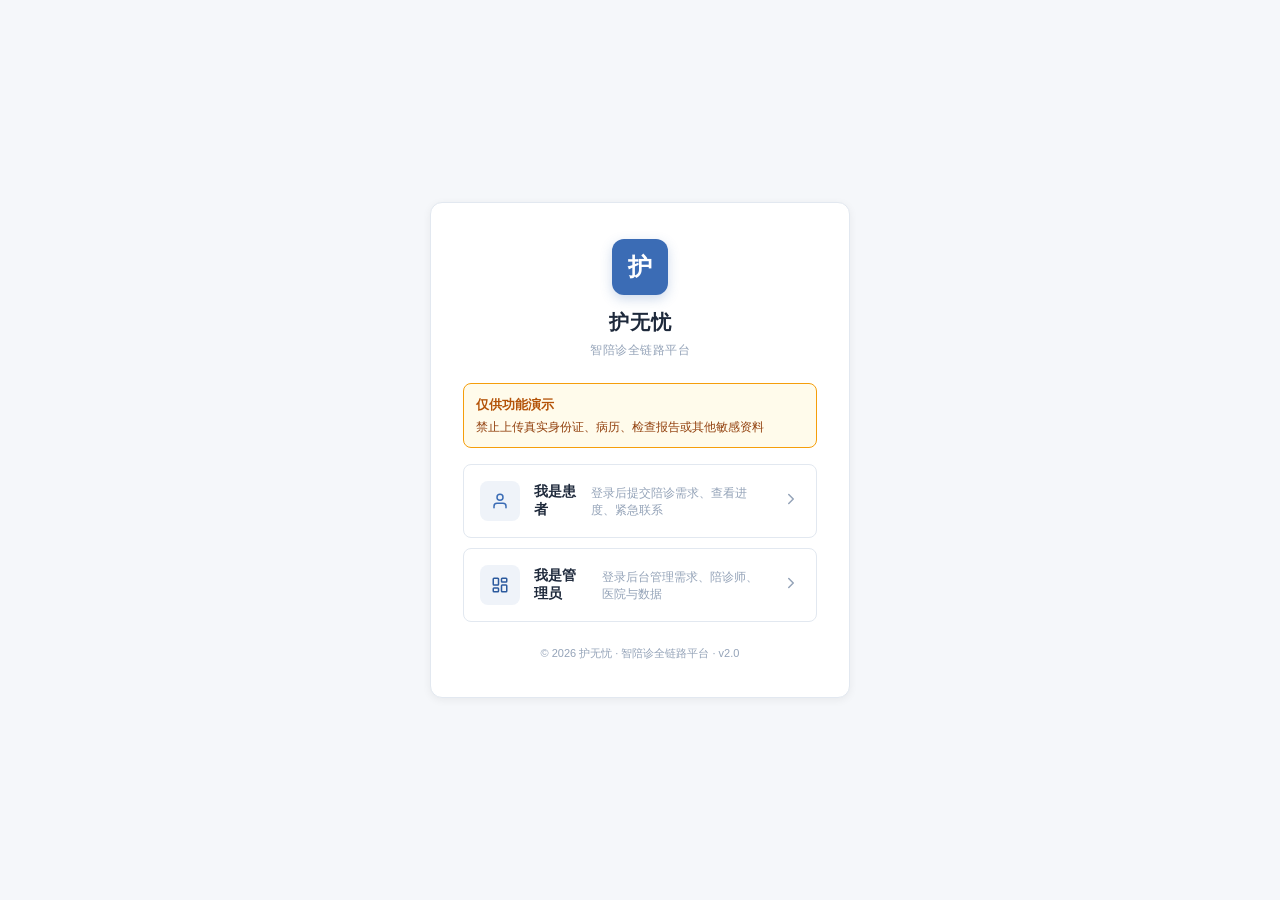
<file: index.html>
<!DOCTYPE html>
<html lang="zh-CN">
<head>
<meta charset="UTF-8" />
<meta name="viewport" content="width=device-width, initial-scale=1.0, viewport-fit=cover" />
<meta name="theme-color" content="#3b6cb5" />
<meta name="apple-mobile-web-app-capable" content="yes" />
<meta name="apple-mobile-web-app-status-bar-style" content="default" />
<meta name="format-detection" content="telephone=no" />
<title>护无忧 · 智陪诊全链路平台</title>
<link rel="stylesheet" href="css/style.css" />
<link rel="stylesheet" href="css/workflow.css?v=20260717-size1" />
</head>
<body>
<div id="root"></div>
<script src="js/data.js"></script>
<script src="js/store.js"></script>
<script src="js/app.js?v=20260717-demo1"></script>
<script src="js/patient.js"></script>
<script src="js/admin.js"></script>
<script src="js/workflow.js"></script>
</body>
</html>
</file>
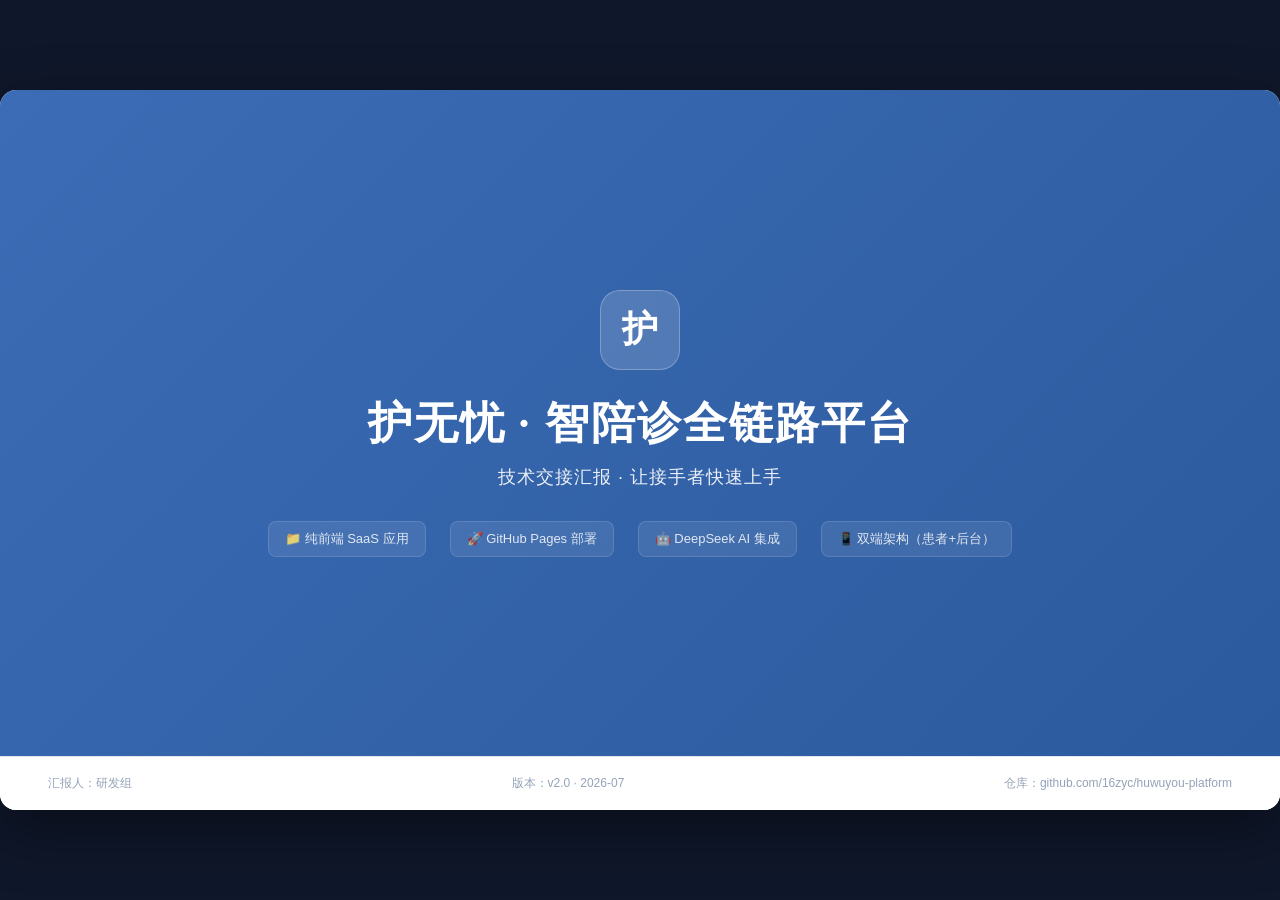
<file: ppt.html>
<!DOCTYPE html>
<html lang="zh-CN">
<head>
<meta charset="UTF-8" />
<meta name="viewport" content="width=device-width, initial-scale=1.0" />
<title>护无忧·智陪诊全链路平台 · 技术交接汇报</title>
<link rel="stylesheet" href="css/style.css" />
<style>
  /* ===== PPT 专属样式 ===== */
  body { background: #0f172a; overflow: hidden; }
  body.ppt-mode { background: #0f172a; }
  .ppt-stage { position: fixed; inset: 0; display: flex; align-items: center; justify-content: center; }
  .ppt-slide {
    width: 1280px; height: 720px; background: var(--bg-secondary);
    border-radius: 16px; box-shadow: 0 20px 60px rgba(0,0,0,0.4);
    position: relative; overflow: hidden;
    display: none; flex-direction: column;
    color: var(--text-primary);
  }
  .ppt-slide.active { display: flex; }

  /* 顶部标题栏 */
  .ppt-head {
    padding: 28px 48px 16px; border-bottom: 1px solid var(--border-color);
    display: flex; justify-content: space-between; align-items: flex-end;
    flex-shrink: 0;
  }
  .ppt-head .ph-title { font-size: 26px; font-weight: 700; font-family: 'Noto Serif SC', serif; color: var(--text-primary); }
  .ppt-head .ph-sub { font-size: 12px; color: var(--text-muted); margin-top: 4px; letter-spacing: 0.5px; }
  .ppt-head .ph-num { font-size: 13px; color: var(--text-muted); font-weight: 500; }
  .ppt-head .ph-num span { color: var(--accent); font-weight: 700; font-size: 16px; }

  /* 内容区 */
  .ppt-body { flex: 1; padding: 28px 48px; overflow-y: auto; }
  .ppt-body::-webkit-scrollbar { width: 4px; }
  .ppt-body::-webkit-scrollbar-thumb { background: var(--border-light); }

  /* 底部控制条 */
  .ppt-foot {
    padding: 14px 48px; border-top: 1px solid var(--border-color);
    display: flex; justify-content: space-between; align-items: center;
    background: var(--bg-tertiary); flex-shrink: 0;
  }
  .ppt-foot .pf-hint { font-size: 11px; color: var(--text-muted); }
  .ppt-foot .pf-hint kbd {
    display: inline-block; padding: 2px 8px; background: #fff; border: 1px solid var(--border-color);
    border-radius: 4px; font-size: 11px; color: var(--text-primary); margin: 0 2px; font-family: monospace;
  }
  .ppt-foot .pf-nav { display: flex; gap: 8px; }
  .ppt-foot .pf-nav button {
    padding: 6px 14px; border: 1px solid var(--border-color); background: #fff;
    border-radius: 6px; font-size: 12px; cursor: pointer; color: var(--text-secondary);
  }
  .ppt-foot .pf-nav button:hover { background: var(--accent); color: #fff; border-color: var(--accent); }

  /* === 封面 === */
  .cover { padding: 0; }
  .cover-inner {
    flex: 1; display: flex; flex-direction: column; align-items: center; justify-content: center;
    background: linear-gradient(135deg, var(--accent) 0%, var(--accent-deep) 100%);
    color: #fff; padding: 48px;
  }
  .cover-logo { width: 80px; height: 80px; border-radius: 20px; background: rgba(255,255,255,0.15); backdrop-filter: blur(10px); display: flex; align-items: center; justify-content: center; font-size: 36px; font-weight: 700; font-family: 'Noto Serif SC', serif; margin-bottom: 24px; border: 1px solid rgba(255,255,255,0.25); }
  .cover-title { font-size: 44px; font-weight: 700; font-family: 'Noto Serif SC', serif; letter-spacing: 2px; margin-bottom: 12px; }
  .cover-sub { font-size: 18px; opacity: 0.9; letter-spacing: 1px; margin-bottom: 32px; }
  .cover-meta { display: flex; gap: 24px; font-size: 13px; opacity: 0.85; }
  .cover-meta div { padding: 8px 16px; background: rgba(255,255,255,0.1); border-radius: 8px; border: 1px solid rgba(255,255,255,0.15); }
  .cover-foot { padding: 18px 48px; background: var(--bg-secondary); color: var(--text-muted); font-size: 12px; display: flex; justify-content: space-between; border-top: 1px solid var(--border-color); }

  /* === 内容卡片 === */
  .s-grid { display: grid; gap: 14px; }
  .s-grid.cols-2 { grid-template-columns: 1fr 1fr; }
  .s-grid.cols-3 { grid-template-columns: repeat(3, 1fr); }
  .s-grid.cols-4 { grid-template-columns: repeat(4, 1fr); }
  .s-card {
    background: var(--bg-secondary); border: 1px solid var(--border-color);
    border-radius: 8px; padding: 16px; transition: all .2s;
  }
  .s-card.accent { border-left: 3px solid var(--accent); }
  .s-card.warn { border-left: 3px solid var(--accent-amber); }
  .s-card.success { border-left: 3px solid var(--status-covered); }
  .s-card.danger { border-left: 3px solid var(--status-notfound); }
  .s-card h4 { font-size: 14px; font-weight: 600; margin-bottom: 8px; display: flex; align-items: center; gap: 6px; color: var(--text-primary); }
  .s-card h4 .num { width: 22px; height: 22px; border-radius: 50%; background: var(--accent); color: #fff; display: inline-flex; align-items: center; justify-content: center; font-size: 12px; font-weight: 700; }
  .s-card p, .s-card li { font-size: 12.5px; color: var(--text-secondary); line-height: 1.7; }
  .s-card ul { padding-left: 16px; }
  .s-card code { background: var(--bg-tertiary); padding: 1px 6px; border-radius: 3px; font-size: 11.5px; color: var(--accent-deep); font-family: 'SF Mono', Consolas, monospace; }
  .s-card .tag { font-size: 10px; padding: 2px 8px; border-radius: 10px; display: inline-block; }
  .s-card .tag-blue { background: var(--accent-bg); color: var(--accent); border: 1px solid rgba(59,108,181,0.2); }

  /* === 目录 === */
  .toc-list { display: grid; grid-template-columns: 1fr 1fr; gap: 10px; }
  .toc-item { display: flex; align-items: center; gap: 12px; padding: 12px 14px; background: var(--bg-tertiary); border-radius: 8px; cursor: pointer; transition: all .15s; border: 1px solid transparent; }
  .toc-item:hover { background: var(--accent-bg); border-color: var(--accent); }
  .toc-num { width: 28px; height: 28px; border-radius: 8px; background: var(--accent); color: #fff; display: flex; align-items: center; justify-content: center; font-weight: 700; font-size: 13px; flex-shrink: 0; }
  .toc-text { font-size: 13px; color: var(--text-primary); font-weight: 500; }

  /* === 文件树 === */
  .file-tree { font-family: 'SF Mono', Consolas, monospace; font-size: 12.5px; line-height: 1.9; color: var(--text-secondary); background: var(--bg-tertiary); padding: 16px 20px; border-radius: 8px; }
  .file-tree .dir { color: var(--accent); font-weight: 600; }
  .file-tree .file { color: var(--text-primary); }
  .file-tree .desc { color: var(--text-muted); font-family: 'Noto Sans SC', sans-serif; font-size: 11.5px; margin-left: 12px; }
  .file-tree .lines { color: var(--accent-amber); font-size: 11px; margin-left: 8px; }

  /* === 架构图 === */
  .arch { padding: 14px; background: var(--bg-tertiary); border-radius: 8px; }
  .arch-row { display: flex; gap: 8px; justify-content: center; margin-bottom: 10px; }
  .arch-row:last-child { margin-bottom: 0; }
  .arch-box { background: #fff; border: 1.5px solid var(--border-color); padding: 10px 14px; border-radius: 6px; font-size: 12px; text-align: center; min-width: 100px; }
  .arch-box.blue { border-color: var(--accent); background: var(--accent-bg); color: var(--accent); font-weight: 600; }
  .arch-box.amber { border-color: var(--accent-amber); background: rgba(196,146,46,0.08); color: var(--accent-amber); font-weight: 600; }
  .arch-box.green { border-color: var(--status-covered); background: rgba(22,163,74,0.08); color: var(--status-covered); font-weight: 600; }
  .arch-arrow { display: flex; align-items: center; color: var(--text-muted); font-size: 14px; }

  /* === 流程图 === */
  .flow { display: flex; align-items: center; justify-content: center; gap: 4px; flex-wrap: wrap; padding: 8px 0; }
  .flow-step { background: var(--accent); color: #fff; padding: 10px 16px; border-radius: 20px; font-size: 12px; font-weight: 500; }
  .flow-step.alt { background: var(--accent-amber); }
  .flow-step.end { background: var(--status-covered); }
  .flow-step.cancel { background: var(--status-notfound); }
  .flow-arrow { color: var(--text-muted); font-size: 16px; margin: 0 2px; }

  /* === 代码块 === */
  pre.code {
    background: #1e293b; color: #e2e8f0; padding: 14px 18px; border-radius: 8px;
    font-family: 'SF Mono', Consolas, monospace; font-size: 11.5px; line-height: 1.65;
    overflow-x: auto; margin: 8px 0;
  }
  pre.code .kw { color: #c084fc; }
  pre.code .str { color: #86efac; }
  pre.code .com { color: #64748b; font-style: italic; }
  pre.code .num { color: #fbbf24; }
  pre.code .fn { color: #60a5fa; }

  /* === 表格 === */
  table.tbl { width: 100%; border-collapse: collapse; font-size: 12px; background: #fff; border-radius: 6px; overflow: hidden; }
  table.tbl th { background: var(--bg-tertiary); padding: 10px 12px; text-align: left; font-weight: 600; color: var(--text-secondary); border-bottom: 1px solid var(--border-color); font-size: 11.5px; }
  table.tbl td { padding: 10px 12px; border-bottom: 1px solid var(--border-color); color: var(--text-primary); vertical-align: top; }
  table.tbl tr:last-child td { border-bottom: none; }
  table.tbl code { background: var(--bg-tertiary); padding: 1px 6px; border-radius: 3px; font-size: 11px; color: var(--accent-deep); font-family: monospace; }

  /* === 重点提示 === */
  .callout { padding: 14px 16px; border-radius: 8px; font-size: 12.5px; line-height: 1.7; display: flex; gap: 10px; align-items: flex-start; margin: 10px 0; }
  .callout.info { background: var(--accent-bg); border-left: 3px solid var(--accent); color: var(--text-primary); }
  .callout.warn { background: rgba(196,146,46,0.08); border-left: 3px solid var(--accent-amber); color: var(--text-primary); }
  .callout.success { background: rgba(22,163,74,0.08); border-left: 3px solid var(--status-covered); color: var(--text-primary); }
  .callout .ci { font-size: 16px; flex-shrink: 0; }

  /* 列表 */
  ul.bullet { list-style: none; padding: 0; }
  ul.bullet li { padding: 6px 0 6px 18px; position: relative; font-size: 13px; color: var(--text-secondary); line-height: 1.7; }
  ul.bullet li::before { content: "▸"; position: absolute; left: 0; color: var(--accent); font-weight: 700; }
  ul.bullet li strong { color: var(--text-primary); }

  /* 大数据展示 */
  .stat-row { display: flex; gap: 12px; }
  .stat-block { flex: 1; background: var(--bg-tertiary); padding: 12px; border-radius: 8px; text-align: center; }
  .stat-block .v { font-size: 22px; font-weight: 700; color: var(--accent); }
  .stat-block .l { font-size: 11px; color: var(--text-muted); margin-top: 4px; }
</style>
</head>
<body class="ppt-mode">
<div class="ppt-stage">

<!-- ============ Slide 1: 封面 ============ -->
<div class="ppt-slide active" data-slide="1">
  <div class="cover-inner">
    <div class="cover-logo">护</div>
    <div class="cover-title">护无忧 · 智陪诊全链路平台</div>
    <div class="cover-sub">技术交接汇报 · 让接手者快速上手</div>
    <div class="cover-meta">
      <div>📁 纯前端 SaaS 应用</div>
      <div>🚀 GitHub Pages 部署</div>
      <div>🤖 DeepSeek AI 集成</div>
      <div>📱 双端架构（患者+后台）</div>
    </div>
  </div>
  <div class="cover-foot">
    <span>汇报人：研发组</span>
    <span>版本：v2.0 · 2026-07</span>
    <span>仓库：github.com/16zyc/huwuyou-platform</span>
  </div>
</div>

<!-- ============ Slide 2: 目录 ============ -->
<div class="ppt-slide" data-slide="2">
  <div class="ppt-head">
    <div>
      <div class="ph-title">目录</div>
      <div class="ph-sub">CONTENTS</div>
    </div>
    <div class="ph-num"><span>02</span> / 16</div>
  </div>
  <div class="ppt-body">
    <div class="toc-list">
      <div class="toc-item" onclick="goSlide(3)"><div class="toc-num">1</div><div class="toc-text">项目概述与定位</div></div>
      <div class="toc-item" onclick="goSlide(4)"><div class="toc-num">2</div><div class="toc-text">技术底座选型说明</div></div>
      <div class="toc-item" onclick="goSlide(5)"><div class="toc-num">3</div><div class="toc-text">系统整体架构</div></div>
      <div class="toc-item" onclick="goSlide(6)"><div class="toc-num">4</div><div class="toc-text">文件结构与代码组织</div></div>
      <div class="toc-item" onclick="goSlide(7)"><div class="toc-num">5</div><div class="toc-text">核心数据模型（5 大全局池）</div></div>
      <div class="toc-item" onclick="goSlide(8)"><div class="toc-num">6</div><div class="toc-text">路由与状态机</div></div>
      <div class="toc-item" onclick="goSlide(9)"><div class="toc-num">7</div><div class="toc-text">患者端 5 大功能模块</div></div>
      <div class="toc-item" onclick="goSlide(10)"><div class="toc-num">8</div><div class="toc-text">管理后台 9 大菜单</div></div>
      <div class="toc-item" onclick="goSlide(11)"><div class="toc-num">9</div><div class="toc-text">跨端数据流转全链路</div></div>
      <div class="toc-item" onclick="goSlide(12)"><div class="toc-num">10</div><div class="toc-text">AI 集成方案</div></div>
      <div class="toc-item" onclick="goSlide(13)"><div class="toc-num">11</div><div class="toc-text">部署与发布流程</div></div>
      <div class="toc-item" onclick="goSlide(14)"><div class="toc-num">12</div><div class="toc-text">演示账号与功能入口</div></div>
      <div class="toc-item" onclick="goSlide(15)"><div class="toc-num">13</div><div class="toc-text">接手维护指南</div></div>
      <div class="toc-item" onclick="goSlide(16)"><div class="toc-num">14</div><div class="toc-text">后续优化方向 & Q&A</div></div>
    </div>
  </div>
  <div class="ppt-foot">
    <div class="pf-hint">提示：使用 <kbd>←</kbd> <kbd>→</kbd> 切换幻灯片，<kbd>F</kbd> 全屏</div>
    <div class="pf-nav"><button onclick="prevSlide()">上一页</button><button onclick="nextSlide()">下一页</button></div>
  </div>
</div>

<!-- ============ Slide 3: 项目概述 ============ -->
<div class="ppt-slide" data-slide="3">
  <div class="ppt-head">
    <div>
      <div class="ph-title">1. 项目概述与定位</div>
      <div class="ph-sub">PRODUCT OVERVIEW</div>
    </div>
    <div class="ph-num"><span>03</span> / 16</div>
  </div>
  <div class="ppt-body">
    <div class="callout info">
      <span class="ci">🎯</span>
      <div><strong>定位：</strong>面向老人/行动不便人群的智能陪诊服务 SaaS 平台，连接<strong>患者</strong>、<strong>陪诊师</strong>、<strong>医院</strong>、<strong>运营管理员</strong>四方，实现"需求提交 → AI 解析 → 派单 → 医院对接 → 服务跟踪 → 评价反馈"的<strong>全链路闭环</strong>。</div>
    </div>

    <div class="s-grid cols-2" style="margin-top:16px;">
      <div class="s-card accent">
        <h4><span class="num">1</span>解决什么问题</h4>
        <ul class="bullet">
          <li>老人子女不在身边，<strong>看病无人陪同</strong></li>
          <li>挂号、排队、取药流程复杂，<strong>老人搞不定</strong></li>
          <li>陪诊师资源分散，<strong>缺乏统一调度</strong></li>
          <li>服务质量难追踪，<strong>出问题无据可查</strong></li>
        </ul>
      </div>
      <div class="s-card success">
        <h4><span class="num">2</span>核心价值</h4>
        <ul class="bullet">
          <li><strong>患者端：</strong>AI 说话填单 + 进度透明 + 紧急联系</li>
          <li><strong>陪诊师：</strong>统一接单 + 智能匹配（专长+区域）</li>
          <li><strong>医院：</strong>申请对接 + 后台审批 + 累计订单</li>
          <li><strong>管理员：</strong>SaaS 后台 + 风险预警 + 审计日志</li>
        </ul>
      </div>
    </div>

    <div class="s-card warn" style="margin-top:14px;">
      <h4><span class="num">3</span>演示规模数据</h4>
      <div class="stat-row" style="margin-top:8px;">
        <div class="stat-block"><div class="v">5</div><div class="l">陪诊师</div></div>
        <div class="stat-block"><div class="v">4</div><div class="l">合作医院</div></div>
        <div class="stat-block"><div class="v">4</div><div class="l">患者档案</div></div>
        <div class="stat-block"><div class="v">4</div><div class="l">服务套餐</div></div>
        <div class="stat-block"><div class="v">3</div><div class="l">预置订单</div></div>
        <div class="stat-block"><div class="v">9</div><div class="l">后台菜单</div></div>
      </div>
    </div>
  </div>
  <div class="ppt-foot">
    <div class="pf-hint">访问地址：<kbd>https://16zyc.github.io/huwuyou-platform/</kbd></div>
    <div class="pf-nav"><button onclick="prevSlide()">上一页</button><button onclick="nextSlide()">下一页</button></div>
  </div>
</div>

<!-- ============ Slide 4: 技术底座 ============ -->
<div class="ppt-slide" data-slide="4">
  <div class="ppt-head">
    <div>
      <div class="ph-title">2. 技术底座选型</div>
      <div class="ph-sub">TECH STACK</div>
    </div>
    <div class="ph-num"><span>04</span> / 16</div>
  </div>
  <div class="ppt-body">
    <div class="s-grid cols-2">
      <div class="s-card accent">
        <h4>前端基础</h4>
        <ul class="bullet">
          <li><strong>HTML5 + CSS3 + 原生 JavaScript</strong>（无任何框架）</li>
          <li>ES6+ 语法：模板字符串、async/await、解构、箭头函数</li>
          <li>CSS Variables（设计 token 系统，对齐科研2 SaaS）</li>
          <li>无构建工具，<strong>改完即上线</strong>，无 webpack/vite</li>
        </ul>
      </div>
      <div class="s-card accent">
        <h4>样式系统</h4>
        <ul class="bullet">
          <li><strong>Noto Sans SC</strong>（正文）+ <strong>Noto Serif SC</strong>（标题）</li>
          <li>系统字体 fallback：PingFang SC / 微软雅黑</li>
          <li>设计 token：主色 <code>#3b6cb5</code>、圆角 <code>8px/12px</code></li>
          <li>SVG 线条图标库（lucide-react 风格，约 25 个）</li>
        </ul>
      </div>
      <div class="s-card success">
        <h4>AI 集成</h4>
        <ul class="bullet">
          <li><strong>DeepSeek Chat API</strong>（OpenAI 兼容协议）</li>
          <li>REST 接口：<code>POST /v1/chat/completions</code></li>
          <li>模型：<code>deepseek-chat</code>，temperature=0.3</li>
          <li>本地 fallback：<code>parseSpokenNeed()</code> 口语化解析</li>
          <li>API Key 存浏览器 localStorage</li>
        </ul>
      </div>
      <div class="s-card success">
        <h4>部署架构</h4>
        <ul class="bullet">
          <li><strong>GitHub Pages</strong> 静态托管（零成本）</li>
          <li>仓库：<code>16zyc/huwuyou-platform</code></li>
          <li>git push → 自动构建 → 全球 CDN</li>
          <li>无后端服务器、无数据库（数据在内存）</li>
        </ul>
      </div>
    </div>

    <div class="callout warn" style="margin-top:14px;">
      <span class="ci">💡</span>
      <div><strong>选型理由：</strong>本项目为<strong>演示/POC 阶段</strong>，纯前端架构保证"零运维成本 + 极速迭代"。后续若投入生产，需在后端补 FastAPI + PostgreSQL + Redis，前端可平滑迁移到 Vue3/React（核心逻辑都在 JS 模块对象里，可移植性好）。</div>
    </div>
  </div>
  <div class="ppt-foot">
    <div class="pf-hint">技术栈极简，<strong>一个会 JavaScript 的工程师即可接手</strong></div>
    <div class="pf-nav"><button onclick="prevSlide()">上一页</button><button onclick="nextSlide()">下一页</button></div>
  </div>
</div>

<!-- ============ Slide 5: 系统架构 ============ -->
<div class="ppt-slide" data-slide="5">
  <div class="ppt-head">
    <div>
      <div class="ph-title">3. 系统整体架构</div>
      <div class="ph-sub">SYSTEM ARCHITECTURE</div>
    </div>
    <div class="ph-num"><span>05</span> / 16</div>
  </div>
  <div class="ppt-body">
    <div class="arch">
      <div style="text-align:center; font-size:11px; color:var(--text-muted); margin-bottom:10px; letter-spacing:1px;">用户层</div>
      <div class="arch-row">
        <div class="arch-box blue">👤 患者<br><span style="font-size:10px; color:var(--text-muted);">手机端</span></div>
        <div class="arch-box blue">👨‍💼 管理员<br><span style="font-size:10px; color:var(--text-muted);">PC 端 SaaS</span></div>
      </div>

      <div style="text-align:center; margin:8px 0; color:var(--text-muted);">↓</div>

      <div style="text-align:center; font-size:11px; color:var(--text-muted); margin-bottom:10px; letter-spacing:1px;">前端路由层（App 状态机）</div>
      <div class="arch-row">
        <div class="arch-box">loginSelect</div>
        <div class="arch-arrow">→</div>
        <div class="arch-box">patientLogin / adminLogin</div>
        <div class="arch-arrow">→</div>
        <div class="arch-box amber">Patient.render()<br>Admin.render()</div>
      </div>

      <div style="text-align:center; margin:8px 0; color:var(--text-muted);">↓</div>

      <div style="text-align:center; font-size:11px; color:var(--text-muted); margin-bottom:10px; letter-spacing:1px;">业务逻辑层（4 个全局对象）</div>
      <div class="arch-row">
        <div class="arch-box green">App<br><span style="font-size:10px;">路由+AI</span></div>
        <div class="arch-box green">Patient<br><span style="font-size:10px;">5 Tab 渲染</span></div>
        <div class="arch-box green">Admin<br><span style="font-size:10px;">9 菜单渲染</span></div>
        <div class="arch-box green">MockData<br><span style="font-size:10px;">模拟数据</span></div>
      </div>

      <div style="text-align:center; margin:8px 0; color:var(--text-muted);">↓</div>

      <div style="text-align:center; font-size:11px; color:var(--text-muted); margin-bottom:10px; letter-spacing:1px;">数据池层（内存数据库）</div>
      <div class="arch-row">
        <div class="arch-box">NeedPool<br><span style="font-size:10px; color:var(--text-muted);">需求池</span></div>
        <div class="arch-box">PriceTable<br><span style="font-size:10px; color:var(--text-muted);">价格表</span></div>
        <div class="arch-box">HospitalApplyPool<br><span style="font-size:10px; color:var(--text-muted);">医院申请</span></div>
        <div class="arch-box">NotifyPool<br><span style="font-size:10px; color:var(--text-muted);">通知池</span></div>
      </div>

      <div style="text-align:center; margin:8px 0; color:var(--text-muted);">↓</div>

      <div style="text-align:center; font-size:11px; color:var(--text-muted); margin-bottom:10px; letter-spacing:1px;">外部服务</div>
      <div class="arch-row">
        <div class="arch-box" style="border-color:var(--accent-amber); background:rgba(196,146,46,0.08); color:var(--accent-amber);">DeepSeek API<br><span style="font-size:10px; color:var(--text-muted);">api.deepseek.com</span></div>
        <div class="arch-box" style="border-color:var(--accent-amber); background:rgba(196,146,46,0.08); color:var(--accent-amber);">GitHub Pages<br><span style="font-size:10px; color:var(--text-muted);">CDN 部署</span></div>
        <div class="arch-box" style="border-color:var(--accent-amber); background:rgba(196,146,46,0.08); color:var(--accent-amber);">Google Fonts<br><span style="font-size:10px; color:var(--text-muted);">字体 CDN</span></div>
      </div>
    </div>
  </div>
  <div class="ppt-foot">
    <div class="pf-hint">分层清晰：<strong>用户→路由→业务→数据→外部</strong> 五层架构</div>
    <div class="pf-nav"><button onclick="prevSlide()">上一页</button><button onclick="nextSlide()">下一页</button></div>
  </div>
</div>

<!-- ============ Slide 6: 文件结构 ============ -->
<div class="ppt-slide" data-slide="6">
  <div class="ppt-head">
    <div>
      <div class="ph-title">4. 文件结构与代码组织</div>
      <div class="ph-sub">FILE STRUCTURE</div>
    </div>
    <div class="ph-num"><span>06</span> / 16</div>
  </div>
  <div class="ppt-body">
    <div class="file-tree">
<span class="dir">huwuyou-platform/</span>
├── <span class="file">index.html</span> <span class="desc">入口页（仅 20 行，引入 CSS 和 4 个 JS）</span>
├── <span class="dir">css/</span>
│   └── <span class="file">style.css</span> <span class="lines">~530 行</span> <span class="desc">全局样式 + 设计 token + 组件类</span>
├── <span class="dir">js/</span>
│   ├── <span class="file">data.js</span> <span class="lines">~227 行</span> <span class="desc">5 大数据池 + MockData 模拟数据</span>
│   ├── <span class="file">app.js</span> <span class="lines">~583 行</span> <span class="desc">App 主控：状态机路由 + AI 集成 + 登录页</span>
│   ├── <span class="file">patient.js</span> <span class="lines">~855 行</span> <span class="desc">Patient 对象：患者端 5 Tab 渲染</span>
│   └── <span class="file">admin.js</span> <span class="lines">~1145 行</span> <span class="desc">Admin 对象：后台 9 菜单渲染 + 业务逻辑</span>
└── <span class="dir">README.md</span> <span class="desc">项目说明（可选）</span>
    </div>

    <div class="s-grid cols-2" style="margin-top:14px;">
      <div class="s-card accent">
        <h4>加载顺序（关键！）</h4>
        <pre class="code"><span class="com">&lt;!-- index.html --&gt;</span>
&lt;<span class="kw">link</span> <span class="str">rel</span>=<span class="str">"stylesheet"</span> <span class="str">href</span>=<span class="str">"css/style.css"</span>&gt;
&lt;<span class="kw">div</span> <span class="str">id</span>=<span class="str">"root"</span>&gt;&lt;/<span class="kw">div</span>&gt;
&lt;<span class="kw">script</span> <span class="str">src</span>=<span class="str">"js/data.js"</span>&gt;&lt;/<span class="kw">script</span>&gt;     <span class="com">&lt;!-- 1.数据池 --&gt;</span>
&lt;<span class="kw">script</span> <span class="str">src</span>=<span class="str">"js/app.js"</span>&gt;&lt;/<span class="kw">script</span>&gt;      <span class="com">&lt;!-- 2.主控 --&gt;</span>
&lt;<span class="kw">script</span> <span class="str">src</span>=<span class="str">"js/patient.js"</span>&gt;&lt;/<span class="kw">script</span>&gt;  <span class="com">&lt;!-- 3.患者端 --&gt;</span>
&lt;<span class="kw">script</span> <span class="str">src</span>=<span class="str">"js/admin.js"</span>&gt;&lt;/<span class="kw">script</span>&gt;    <span class="com">&lt;!-- 4.后台 --&gt;</span></pre>
        <p style="margin-top:6px;">⚠️ <strong>顺序不能错！</strong>data.js 必须先加载（其他文件依赖 NeedPool/MockData），app.js 在 patient/admin 之前（它们引用 App 对象）。</p>
      </div>
      <div class="s-card success">
        <h4>命名约定</h4>
        <ul class="bullet">
          <li><strong>全局对象</strong>：首字母大写驼峰 <code>NeedPool</code></li>
          <li><strong>方法</strong>：小驼峰 <code>renderHome(el)</code></li>
          <li><strong>常量</strong>：全大写下划线 <code>P_ICON</code></li>
          <li><strong>CSS 类</strong>：kebab-case <code>.role-bar</code></li>
          <li><strong>状态值</strong>：中文枚举 <code>'待处理'</code> <code>'服务中'</code></li>
          <li><strong>事件</strong>：onclick 内联 + addEventListener 混用</li>
        </ul>
      </div>
    </div>
  </div>
  <div class="ppt-foot">
    <div class="pf-hint">总代码量 ~<strong>3000 行</strong>，无任何依赖包</div>
    <div class="pf-nav"><button onclick="prevSlide()">上一页</button><button onclick="nextSlide()">下一页</button></div>
  </div>
</div>

<!-- ============ Slide 7: 数据模型 ============ -->
<div class="ppt-slide" data-slide="7">
  <div class="ppt-head">
    <div>
      <div class="ph-title">5. 核心数据模型（5 大全局池）</div>
      <div class="ph-sub">DATA MODELS</div>
    </div>
    <div class="ph-num"><span>07</span> / 16</div>
  </div>
  <div class="ppt-body">
    <table class="tbl">
      <thead><tr><th width="20%">数据池</th><th width="35%">作用</th><th width="45%">关键方法</th></tr></thead>
      <tbody>
        <tr><td><code>NeedPool</code><br><span class="tag tag-blue" style="background:var(--accent-bg); color:var(--accent);">核心</span></td>
          <td>需求/订单池，<strong>驱动全链路</strong>。状态：待处理→已分配→已对接→服务中→已完成/已取消</td>
          <td><code>add(need)</code> 新增<br><code>getById(id)</code> 查询<br><code>update(id, patch)</code> 更新状态</td></tr>
        <tr><td><code>PriceTable</code></td>
          <td>服务套餐价格表（后台可改，患者端联动）</td>
          <td><code>getPrice(name)</code> 取价<br><code>updatePrice(id, price)</code> 改价</td></tr>
        <tr><td><code>HospitalApplyPool</code></td>
          <td>患者申请对接新医院 → 后台审批</td>
          <td><code>add(item)</code> 提交申请<br><code>approve(id, contact, phone)</code> 通过<br><code>reject(id)</code> 驳回</td></tr>
        <tr><td><code>NotifyPool</code></td>
          <td>后台顶部铃铛通知池（新患者/医院申请/状态变更）</td>
          <td><code>add(text, type)</code> 推送<br><code>markAllRead()</code> 全部已读<br><code>unread</code> getter 取未读数</td></tr>
        <tr><td><code>AIConfig</code></td>
          <td>DeepSeek API 配置（Key 存 localStorage）</td>
          <td><code>setKey(key)</code> 保存 Key<br>属性：<code>apiKey</code> <code>baseUrl</code> <code>model</code></td></tr>
        <tr><td><code>MockData</code></td>
          <td>模拟数据：患者信息/陪诊师/医院/患者档案/财务/评价/风险预警/KPI</td>
          <td>启动时执行 <code>MockData.initNeeds.forEach(n =&gt; NeedPool.add(n))</code> 注入预置订单</td></tr>
      </tbody>
    </table>

    <div class="callout info" style="margin-top:14px;">
      <span class="ci">📦</span>
      <div><strong>数据生命周期：</strong>所有数据<strong>仅存内存</strong>（页面刷新即丢失），适合演示。<strong>生产化要点：</strong>将每个 Pool 改为 FastAPI 后端 + PostgreSQL 表，前端 fetch 调用即可，业务逻辑零改动。</div>
    </div>

    <pre class="code"><span class="com">// data.js 中 NeedPool 的定义（典型 Pool 模式）</span>
<span class="kw">const</span> <span class="fn">NeedPool</span> = {
  list: [], seq: <span class="num">1</span>,
  <span class="fn">add</span>(need) {
    <span class="kw">const</span> id = <span class="str">'N'</span> + <span class="fn">String</span>(<span class="fn">Date.now</span>().<span class="fn">slice</span>(-<span class="num">6</span>)) + <span class="kw">this</span>.seq++;
    <span class="kw">const</span> n = <span class="fn">Object.assign</span>({ id, status: <span class="str">'待处理'</span>, createTime: now, ... }, need);
    <span class="kw">this</span>.list.<span class="fn">unshift</span>(n); <span class="kw">return</span> n;
  },
  <span class="fn">update</span>(id, patch) { <span class="kw">const</span> n = <span class="kw">this</span>.<span class="fn">getById</span>(id); <span class="kw">if</span> (n) <span class="fn">Object.assign</span>(n, patch); }
};</pre>
  </div>
  <div class="ppt-foot">
    <div class="pf-hint">所有数据池采用<strong>统一的 Pool 模式</strong>，扩展新池只需 5 行代码</div>
    <div class="pf-nav"><button onclick="prevSlide()">上一页</button><button onclick="nextSlide()">下一页</button></div>
  </div>
</div>

<!-- ============ Slide 8: 路由状态机 ============ -->
<div class="ppt-slide" data-slide="8">
  <div class="ppt-head">
    <div>
      <div class="ph-title">6. 路由与状态机</div>
      <div class="ph-sub">ROUTING & STATE MACHINE</div>
    </div>
    <div class="ph-num"><span>08</span> / 16</div>
  </div>
  <div class="ppt-body">
    <div class="callout info">
      <span class="ci">🔀</span>
      <div>采用<strong>纯 JS 状态机路由</strong>（无 react-router / vue-router），所有路由切换通过 <code>App.state</code> 驱动 <code>App.render()</code> 重渲染 <code>#root</code>。</div>
    </div>

    <div class="flow" style="margin-top:18px;">
      <div class="flow-step">loginSelect<br><span style="font-size:10px;">登录选择页</span></div>
      <div class="flow-arrow">→</div>
      <div class="flow-step alt">patientLogin<br><span style="font-size:10px;">患者登录</span></div>
      <div class="flow-arrow">→</div>
      <div class="flow-step end">patient<br><span style="font-size:10px;">患者端 5 Tab</span></div>
    </div>
    <div class="flow" style="margin-top:8px;">
      <div class="flow-step">loginSelect</div>
      <div class="flow-arrow">→</div>
      <div class="flow-step alt">adminLogin<br><span style="font-size:10px;">管理员登录</span></div>
      <div class="flow-arrow">→</div>
      <div class="flow-step end">admin<br><span style="font-size:10px;">后台 9 菜单</span></div>
    </div>

    <div class="s-grid cols-2" style="margin-top:18px;">
      <div class="s-card accent">
        <h4>App.state 5 个取值</h4>
        <ul class="bullet">
          <li><code>loginSelect</code> - 登录方式选择</li>
          <li><code>patientLogin</code> - 患者登录表单</li>
          <li><code>adminLogin</code> - 管理员登录表单</li>
          <li><code>patient</code> - 患者端主界面</li>
          <li><code>admin</code> - 后台主界面</li>
        </ul>
      </div>
      <div class="s-card success">
        <h4>路由切换核心代码</h4>
        <pre class="code"><span class="fn">render</span>() {
  <span class="kw">const</span> root = <span class="fn">getElementById</span>(<span class="str">'root'</span>);
  document.body.className = <span class="kw">this</span>.state;
  <span class="kw">if</span> (<span class="kw">this</span>.state === <span class="str">'patient'</span>)
    <span class="kw">this</span>.<span class="fn">renderPatientApp</span>(root);
  <span class="kw">else if</span> (<span class="kw">this</span>.state === <span class="str">'admin'</span>)
    <span class="fn">Admin</span>.<span class="fn">render</span>(root);
  ...
}</pre>
      </div>
    </div>

    <div class="callout warn" style="margin-top:14px;">
      <span class="ci">⚠️</span>
      <div><strong>接手注意：</strong>每次状态切换都会<strong>整个 root 重新渲染</strong>（无 Virtual DOM diff），所以事件监听必须<strong>在 render 之后</strong>通过 <code>addEventListener</code> 绑定。<code>onclick</code> 内联事件调用全局对象方法（如 <code>onclick="App.logout()"</code>）。</div>
    </div>
  </div>
  <div class="ppt-foot">
    <div class="pf-hint">Body class 同步 state：<code>body.patient</code> / <code>body.admin</code> 控制布局</div>
    <div class="pf-nav"><button onclick="prevSlide()">上一页</button><button onclick="nextSlide()">下一页</button></div>
  </div>
</div>

<!-- ============ Slide 9: 患者端功能 ============ -->
<div class="ppt-slide" data-slide="9">
  <div class="ppt-head">
    <div>
      <div class="ph-title">7. 患者端 5 大功能模块</div>
      <div class="ph-sub">PATIENT APP FEATURES</div>
    </div>
    <div class="ph-num"><span>09</span> / 16</div>
  </div>
  <div class="ppt-body">
    <table class="tbl">
      <thead><tr><th width="14%">Tab</th><th width="20%">名称</th><th width="46%">核心功能</th><th width="20%">关键方法</th></tr></thead>
      <tbody>
        <tr><td>0</td><td>🏠 首页</td>
          <td>问候卡 + AI 入口 + 快捷入口 + 今日陪诊卡 + 紧急求助/客服热线</td>
          <td><code>renderHome(el)</code></td></tr>
        <tr><td>1</td><td>📋 我的需求</td>
          <td>表单填写（基本信息/病史/联系方式/服务要求）+ <strong>身份证 OCR 上传</strong>（正反面）+ <strong>检查报告多图上传</strong> + 价格联动 + 提交入 NeedPool</td>
          <td><code>renderNeed(el)</code><br><code>submitNeed()</code></td></tr>
        <tr><td>2</td><td>📍 陪诊进度</td>
          <td>5 步进度条（待处理→已分配→已对接→服务中→已完成）+ 陪诊师信息卡 + 实时状态 + 评价入口（5 星+标签+文字）</td>
          <td><code>renderProgress(el)</code><br><code>submitFeedback(id)</code></td></tr>
        <tr><td>3</td><td>🏥 医院介绍</td>
          <td>合作医院列表（等级/地址/简介） + <strong>申请对接新医院</strong>表单 → HospitalApplyPool</td>
          <td><code>renderHospitals(el)</code><br><code>applyHospital()</code></td></tr>
        <tr><td>4</td><td>👤 我的</td>
          <td>头像+基本信息 + 服务统计卡 + 权益卡（剩余次数）+ 常用信息（病史/过敏/用药）+ 紧急联系人 + 最近评价</td>
          <td><code>renderProfile(el)</code></td></tr>
      </tbody>
    </table>

    <div class="s-grid cols-3" style="margin-top:14px;">
      <div class="s-card accent">
        <h4>🤖 AI 悬浮球</h4>
        <p>右下角悬浮球，点击展开 AI 对话面板。支持<strong>3 个快捷指令</strong> + 自由输入。AI 解析成功后<strong>自动创建需求</strong>并引导上传证件。</p>
      </div>
      <div class="s-card success">
        <h4>📱 手机壳布局</h4>
        <p>PC 端居中显示<strong>420px 宽手机壳</strong>（带圆角阴影），手机端<strong>全屏自适应</strong>。5 个 Tab 高度一致（100vh + flex column + 独立滚动）。</p>
      </div>
      <div class="s-card warn">
        <h4>🆘 紧急联系</h4>
        <p>首页底部两个按钮：<strong>紧急求助</strong>（发送通知给后台+陪诊师）、<strong>客服热线</strong>（24h 客服）。</p>
      </div>
    </div>
  </div>
  <div class="ppt-foot">
    <div class="pf-hint">患者端核心入口：<kbd>App.openAI()</kbd> 唤起 AI 面板</div>
    <div class="pf-nav"><button onclick="prevSlide()">上一页</button><button onclick="nextSlide()">下一页</button></div>
  </div>
</div>

<!-- ============ Slide 10: 后台菜单 ============ -->
<div class="ppt-slide" data-slide="10">
  <div class="ppt-head">
    <div>
      <div class="ph-title">8. 管理后台 9 大菜单</div>
      <div class="ph-sub">ADMIN PANEL MENUS</div>
    </div>
    <div class="ph-num"><span>10</span> / 16</div>
  </div>
  <div class="ppt-body">
    <table class="tbl">
      <thead><tr><th width="14%">分组</th><th width="14%">菜单</th><th width="44%">核心功能</th><th width="28%">关键交互</th></tr></thead>
      <tbody>
        <tr><td rowspan="3">运营总览</td><td>📊 工作台</td><td>6 个 KPI 卡片 + 待处理需求列表 + 服务中订单 + 风险预警</td><td>KPI hover、点击需求跳详情</td></tr>
        <tr><td>📍 服务跟踪</td><td>4 个状态 KPI + 进行中订单表格 + 5 步进度迷你点</td><td>点击"详情"打开订单弹窗</td></tr>
        <tr><td>💰 服务收费</td><td>4 个财务 KPI + <strong>价格表（可改）</strong> + 改价操作记录</td><td>输入价格→onchange 保存</td></tr>
        <tr><td rowspan="4">业务管理</td><td>👥 患者档案</td><td>5 位患者表格（含病史/过敏/订单数/满意度） + 详情弹窗</td><td>点击"详情"看完整档案</td></tr>
        <tr><td>📥 需求处理</td><td>6 个状态筛选 Tab + 需求表格 + <strong>详情弹窗（含 AI 派单推荐）</strong></td><td>分配陪诊师 / 对接医院 / 开始服务</td></tr>
        <tr><td>🧑‍⚕️ 陪诊师管理</td><td>陪诊师卡片网格（评分/订单/收入/完成率）+ 详情弹窗</td><td>点击卡片查看档案</td></tr>
        <tr><td>🏥 医院审批</td><td>3 个审批 KPI + 待审批申请 + 已处理记录 + 已合作医院</td><td>通过(填对接人)/驳回/编辑简介</td></tr>
        <tr><td rowspan="2">系统</td><td>⭐ 评价反馈</td><td>4 个评价 KPI + 评价卡片（差评自动标记红色边框）</td><td>差评创建回访工单</td></tr>
        <tr><td>⚙️ 系统设置</td><td>价格配置 + <strong>AI 模型监控（准确率条）</strong> + DeepSeek Key 输入 + 审计日志 + 公告推送</td><td>保存 API Key 到 localStorage</td></tr>
      </tbody>
    </table>

    <div class="callout success" style="margin-top:14px;">
      <span class="ci">🎯</span>
      <div><strong>核心业务闭环（重点）：</strong>需求处理菜单 → 详情弹窗 → <strong>AI 推荐陪诊师（按专长+病史+区域打分）</strong> → 分配 → 对接医院 → 确认开始服务 → 完成服务。<strong>每一步都同步通知到 NotifyPool，铃铛数字实时更新。</strong></div>
    </div>
  </div>
  <div class="ppt-foot">
    <div class="pf-hint">SaaS 布局：240px 左侧导航 + 60px 顶栏 + 主内容区</div>
    <div class="pf-nav"><button onclick="prevSlide()">上一页</button><button onclick="nextSlide()">下一页</button></div>
  </div>
</div>

<!-- ============ Slide 11: 跨端数据流 ============ -->
<div class="ppt-slide" data-slide="11">
  <div class="ppt-head">
    <div>
      <div class="ph-title">9. 跨端数据流转全链路</div>
      <div class="ph-sub">END-TO-END DATA FLOW</div>
    </div>
    <div class="ph-num"><span>11</span> / 16</div>
  </div>
  <div class="ppt-body">
    <div class="callout info">
      <span class="ci">🔄</span>
      <div><strong>核心机制：</strong>患者端和后台共享<strong>同一份 NeedPool</strong>（内存中）。患者提交 → NeedPool.add() → 后台铃铛+1 → 管理员处理 → NeedPool.update() → 患者端进度页同步更新。<strong>无需任何接口调用，数据天然联动。</strong></div>
    </div>

    <div style="background:var(--bg-tertiary); padding:18px; border-radius:8px; margin-top:14px;">
      <div style="text-align:center; font-size:12px; color:var(--text-muted); margin-bottom:12px; letter-spacing:1px;">完整订单生命周期（7 步）</div>

      <div class="flow">
        <div class="flow-step">1. 患者提交<br><span style="font-size:9px;">AI 或表单</span></div>
        <div class="flow-arrow">→</div>
        <div class="flow-step alt">2. 后台铃铛+1<br><span style="font-size:9px;">NotifyPool.add</span></div>
        <div class="flow-arrow">→</div>
        <div class="flow-step alt">3. 管理员查看<br><span style="font-size:9px;">openNeed(id)</span></div>
        <div class="flow-arrow">→</div>
        <div class="flow-step">4. AI 推荐陪诊师<br><span style="font-size:9px;">matchScore 评分</span></div>
      </div>
      <div class="flow" style="margin-top:6px;">
        <div class="flow-step">5. 分配+对接医院<br><span style="font-size:9px;">assignEscort</span></div>
        <div class="flow-arrow">→</div>
        <div class="flow-step">6. 开始服务<br><span style="font-size:9px;">startService</span></div>
        <div class="flow-arrow">→</div>
        <div class="flow-step end">7. 完成服务<br><span style="font-size:9px;">finishService</span></div>
        <div class="flow-arrow">→</div>
        <div class="flow-step end">8. 患者评价<br><span style="font-size:9px;">submitFeedback</span></div>
      </div>
    </div>

    <div class="s-grid cols-2" style="margin-top:14px;">
      <div class="s-card accent">
        <h4>📌 状态机（5 状态）</h4>
        <pre class="code"><span class="com">// 订单状态流转</span>
待处理 <span class="kw">--assignEscort--&gt;</span> 已分配
已分配 <span class="kw">--contactHospital--&gt;</span> 已对接
已对接 <span class="kw">--startService--&gt;</span> 服务中
服务中 <span class="kw">--finishService--&gt;</span> 已完成
待处理 <span class="kw">--cancelNeed--&gt;</span> 已取消

<span class="com">// 特殊：分配+对接顺序可换，都完成才可开始服务</span>
<span class="com">// 在 openNeed() 中判断 n.escortName && n.hospitalContact</span></pre>
      </div>
      <div class="s-card success">
        <h4>🔔 通知联动机制</h4>
        <ul class="bullet">
          <li><strong>新患者提交</strong>：NotifyPool.add('新患者 xxx 提交了需求')</li>
          <li><strong>分配完成</strong>：Admin.toast() 提示，患者端进度+1</li>
          <li><strong>开始服务</strong>：患者端进度变"陪诊中"</li>
          <li><strong>完成服务</strong>：患者端弹评价入口</li>
          <li><strong>医院申请</strong>：进入 HospitalApplyPool，后台待审批+1</li>
        </ul>
      </div>
    </div>
  </div>
  <div class="ppt-foot">
    <div class="pf-hint">所有状态变更通过 <code>NeedPool.update()</code> 统一处理</div>
    <div class="pf-nav"><button onclick="prevSlide()">上一页</button><button onclick="nextSlide()">下一页</button></div>
  </div>
</div>

<!-- ============ Slide 12: AI 集成 ============ -->
<div class="ppt-slide" data-slide="12">
  <div class="ppt-head">
    <div>
      <div class="ph-title">10. AI 集成方案（DeepSeek）</div>
      <div class="ph-sub">AI INTEGRATION</div>
    </div>
    <div class="ph-num"><span>12</span> / 16</div>
  </div>
  <div class="ppt-body">
    <div class="s-grid cols-2">
      <div class="s-card accent">
        <h4>🎯 三层降级策略</h4>
        <ul class="bullet">
          <li><strong>第一层：</strong>快捷指令匹配（如"今天"+"安排"）→ 直接返回 MockData.todaySchedule</li>
          <li><strong>第二层：</strong>DeepSeek API 真实调用（带 system prompt）</li>
          <li><strong>第三层：</strong>API 失败时 fallback <code>parseSpokenNeed()</code> 本地口语化解析</li>
        </ul>
      </div>
      <div class="s-card success">
        <h4>🤖 System Prompt 设计</h4>
        <ul class="bullet">
          <li>注入<strong>当前患者完整档案</strong>（病史/过敏/用药/联系人）</li>
          <li>列出<strong>可选医院/科室/服务类型+价格</strong></li>
          <li>要求返回<strong>纯 JSON</strong>：<code>{"action":"create_need",...}</code></li>
          <li>信息不全时<strong>用自然语言追问</strong></li>
          <li>禁止杜撰（防幻觉）</li>
        </ul>
      </div>
    </div>

    <div class="s-card" style="margin-top:14px;">
      <h4>📡 API 调用核心代码（app.js）</h4>
      <pre class="code"><span class="kw">const</span> resp = <span class="kw">await</span> <span class="fn">fetch</span>(AIConfig.baseUrl + <span class="str">'/chat/completions'</span>, {
  <span class="str">method</span>: <span class="str">'POST'</span>,
  <span class="str">headers</span>: {
    <span class="str">'Content-Type'</span>: <span class="str">'application/json'</span>,
    <span class="str">'Authorization'</span>: <span class="str">'Bearer '</span> + AIConfig.apiKey
  },
  <span class="str">body</span>: <span class="fn">JSON.stringify</span>({
    <span class="str">model</span>: <span class="str">'deepseek-chat'</span>,
    <span class="str">messages</span>: [
      { <span class="str">role</span>: <span class="str">'system'</span>, <span class="str">content</span>: systemPrompt },
      { <span class="str">role</span>: <span class="str">'user'</span>, <span class="str">content</span>: q }
    ],
    <span class="str">temperature</span>: <span class="num">0.3</span>, <span class="str">max_tokens</span>: <span class="num">500</span>
  })
});
<span class="kw">const</span> data = <span class="kw">await</span> resp.<span class="fn">json</span>();
<span class="kw">const</span> content = data.choices?.[<span class="num">0</span>]?.message?.content?.<span class="fn">trim</span>();
<span class="com">// 兼容 markdown 代码块 ```json ... ```</span>
<span class="kw">const</span> jsonStr = <span class="kw">this</span>.<span class="fn">extractJSON</span>(content); <span class="com">// 提取 JSON</span>
<span class="kw">if</span> (jsonStr) {
  <span class="kw">const</span> parsed = <span class="fn">JSON.parse</span>(jsonStr);
  <span class="kw">if</span> (parsed.action === <span class="str">'create_need'</span>) <span class="kw">return</span> <span class="kw">this</span>.<span class="fn">createNeedFromAI</span>(parsed, q);
}</pre>
    </div>

    <div class="s-grid cols-2" style="margin-top:14px;">
      <div class="s-card warn">
        <h4>🛡️ 本地 fallback 解析器</h4>
        <p><code>parseSpokenNeed(q)</code> 支持：</p>
        <ul class="bullet">
          <li>医院简称：协和/同仁/301/三零一</li>
          <li>科室口语：心/心脏/心血管→心内科，脑/脑梗→神经内科，腿/腰→骨科</li>
          <li>日期：下周X、后天、明天、周X</li>
          <li>服务类型：全程/半程/代办/复诊</li>
        </ul>
      </div>
      <div class="s-card danger">
        <h4>🔑 API Key 管理</h4>
        <ul class="bullet">
          <li>存储：<code>localStorage['huwuyou_ai_key']</code></li>
          <li>默认 Key 在 <code>data.js</code> 中（演示用）</li>
          <li>后台「系统设置」可改 Key</li>
          <li><strong>生产环境务必用后端代理</strong>，不能暴露在前端</li>
        </ul>
      </div>
    </div>
  </div>
  <div class="ppt-foot">
    <div class="pf-hint">AI 返回的 <code>[文字](#action)</code> 链接会被 <code>renderAiMessage()</code> 转成可点击按钮</div>
    <div class="pf-nav"><button onclick="prevSlide()">上一页</button><button onclick="nextSlide()">下一页</button></div>
  </div>
</div>

<!-- ============ Slide 13: 部署 ============ -->
<div class="ppt-slide" data-slide="13">
  <div class="ppt-head">
    <div>
      <div class="ph-title">11. 部署与发布流程</div>
      <div class="ph-sub">DEPLOYMENT</div>
    </div>
    <div class="ph-num"><span>13</span> / 16</div>
  </div>
  <div class="ppt-body">
    <div class="s-grid cols-2">
      <div class="s-card accent">
        <h4>📦 仓库信息</h4>
        <ul class="bullet">
          <li><strong>GitHub：</strong><code>github.com/16zyc/huwuyou-platform</code></li>
          <li><strong>分支：</strong>main（受保护）</li>
          <li><strong>访问：</strong><code>https://16zyc.github.io/huwuyou-platform/</code></li>
          <li><strong>CDN：</strong>GitHub Pages 全球加速</li>
          <li><strong>HTTPS：</strong>自动签发证书</li>
        </ul>
      </div>
      <div class="s-card success">
        <h4>🚀 发布流程（3 步）</h4>
        <pre class="code"><span class="com"># 1. 修改代码（本地编辑器）</span>
<span class="com"># 2. 提交并推送</span>
git add .
git commit -m <span class="str">"feat: xxx"</span>
git push origin main

<span class="com"># 3. GitHub Actions 自动构建</span>
<span class="com"># 约 30 秒后生效</span></pre>
        <p style="margin-top:6px;">⚠️ <strong>无需构建步骤</strong>，纯静态文件直接部署。</p>
      </div>
    </div>

    <div class="s-card warn" style="margin-top:14px;">
      <h4>⚙️ 本地调试</h4>
      <pre class="code"><span class="com"># 方式 1：Python 内置服务器（推荐，无需安装）</span>
cd /Users/a1111/Desktop/智能陪护
python3 -m http.server 8765
<span class="com"># 访问 http://localhost:8765/</span>

<span class="com"># 方式 2：用 VSCode Live Server 插件</span>
<span class="com"># 右键 index.html → Open with Live Server</span></pre>
    </div>

    <div class="callout info" style="margin-top:14px;">
      <span class="ci">💡</span>
      <div><strong>缓存问题：</strong>GitHub Pages 有 CDN 缓存（约 5-10 分钟）。强制刷新：<kbd>Cmd+Shift+R</kbd>（Mac）/<kbd>Ctrl+Shift+R</kbd>（Win）。也可在 URL 加 <code>?v=时间戳</code> 参数绕过缓存。</div>
    </div>
  </div>
  <div class="ppt-foot">
    <div class="pf-hint">零成本部署，<strong>git push 即上线</strong></div>
    <div class="pf-nav"><button onclick="prevSlide()">上一页</button><button onclick="nextSlide()">下一页</button></div>
  </div>
</div>

<!-- ============ Slide 14: 演示账号 ============ -->
<div class="ppt-slide" data-slide="14">
  <div class="ppt-head">
    <div>
      <div class="ph-title">12. 演示账号与功能入口</div>
      <div class="ph-sub">DEMO ACCOUNTS</div>
    </div>
    <div class="ph-num"><span>14</span> / 16</div>
  </div>
  <div class="ppt-body">
    <div class="s-grid cols-2">
      <div class="s-card accent">
        <h4>👤 患者端登录</h4>
        <table class="tbl">
          <tbody>
            <tr><td>手机号</td><td><code>138 8866 8866</code></td></tr>
            <tr><td>验证码</td><td><code>8888</code>（任意 4 位都可）</td></tr>
            <tr><td>快捷登录</td><td>点"<strong>一键演示登录</strong>"按钮</td></tr>
            <tr><td>当前患者</td><td>王秀兰（女，68 岁）</td></tr>
          </tbody>
        </table>
      </div>
      <div class="s-card success">
        <h4>👨‍💼 管理员登录</h4>
        <table class="tbl">
          <tbody>
            <tr><td>账号</td><td><code>admin@huwuyou</code></td></tr>
            <tr><td>密码</td><td><code>huwuyou2026</code></td></tr>
            <tr><td>验证码</td><td><code>8888</code></td></tr>
            <tr><td>快捷登录</td><td>点"<strong>一键演示登录</strong>"按钮</td></tr>
            <tr><td>当前管理员</td><td>牛管理员（超级管理员）</td></tr>
          </tbody>
        </table>
      </div>
    </div>

    <div class="s-card" style="margin-top:14px;">
      <h4>🎬 推荐演示路径（5 分钟跑通全流程）</h4>
      <ol style="padding-left:20px; font-size:13px; color:var(--text-secondary); line-height:1.9;">
        <li><strong>患者端</strong>登录 → 首页点 AI 悬浮球 → 输入"下周二带我妈去协和看心内科，要全程陪"</li>
        <li>AI 自动解析并创建需求 → 提示上传身份证 → 点"<strong>立即上传证件</strong>"按钮</li>
        <li>切到"<strong>我的需求</strong>"Tab → 上传身份证（正反面）+ 检查报告 → 提交</li>
        <li><strong>退出登录</strong> → 选"<strong>我是管理员</strong>" → 一键登录</li>
        <li>后台首页 → 看到铃铛红点 +1 → 点击铃铛 → 进入"<strong>需求处理</strong>"菜单</li>
        <li>看到新需求 → 点"<strong>处理</strong>" → 详情弹窗显示<strong>AI 推荐陪诊师</strong>（按 matchScore 排序）</li>
        <li>点"<strong>分配</strong>" → 选李敏 → 点"<strong>确认对接</strong>"医院 → 点"<strong>开始服务</strong>"</li>
        <li>退出 → 切回患者端 → "<strong>陪诊进度</strong>"Tab → 看到状态变"陪诊中" → 提交评价</li>
      </ol>
    </div>

    <div class="callout warn" style="margin-top:14px;">
      <span class="ci">⚠️</span>
      <div><strong>注意：</strong>所有数据在内存中，<strong>刷新页面会丢失</strong>。重新登录即恢复初始演示数据。</div>
    </div>
  </div>
  <div class="ppt-foot">
    <div class="pf-hint">两套登录都已预填账号，直接点"登录"按钮即可</div>
    <div class="pf-nav"><button onclick="prevSlide()">上一页</button><button onclick="nextSlide()">下一页</button></div>
  </div>
</div>

<!-- ============ Slide 15: 接手指南 ============ -->
<div class="ppt-slide" data-slide="15">
  <div class="ppt-head">
    <div>
      <div class="ph-title">13. 接手维护指南</div>
      <div class="ph-sub">HANDOVER GUIDE</div>
    </div>
    <div class="ph-num"><span>15</span> / 16</div>
  </div>
  <div class="ppt-body">
    <div class="s-grid cols-2">
      <div class="s-card accent">
        <h4>🛠️ 改 UI 样式</h4>
        <ul class="bullet">
          <li>改设计 token：<code>css/style.css</code> 顶部 <code>:root</code></li>
          <li>改组件：<code>.kpi-card</code> / <code>.btn</code> / <code>.data-table</code></li>
          <li>新增组件类：在文件末尾追加，遵循 BEM 简化风格</li>
          <li>颜色变量：<code>--accent</code>(主色) <code>--status-covered</code>(成功) 等</li>
        </ul>
      </div>
      <div class="s-card success">
        <h4>🛠️ 改业务逻辑</h4>
        <ul class="bullet">
          <li>患者端 UI：<code>js/patient.js</code> 对应 <code>renderHome/renderNeed/...</code></li>
          <li>后台 UI：<code>js/admin.js</code> 对应 <code>renderDashboard/renderNeeds/...</code></li>
          <li>路由/登录：<code>js/app.js</code> 的 <code>App.state</code></li>
          <li>AI 对话：<code>js/app.js</code> 的 <code>aiReply()</code></li>
        </ul>
      </div>
      <div class="s-card warn">
        <h4>🛠️ 改数据</h4>
        <ul class="bullet">
          <li>改预置订单：<code>js/data.js</code> 的 <code>MockData.initNeeds</code></li>
          <li>改陪诊师/医院：<code>MockData.escorts</code> / <code>MockData.hospitals</code></li>
          <li>改价格：<code>PriceTable.items</code>（或后台"服务收费"菜单改）</li>
          <li>加新数据池：参考 <code>NeedPool</code> 模式（list+add+update）</li>
        </ul>
      </div>
      <div class="s-card danger">
        <h4>🛠️ 加新菜单/Tab</h4>
        <ul class="bullet">
          <li>后台加菜单：<code>admin.js</code> 的 <code>Admin.menus</code> + 新增 <code>renderXxx(el)</code> + <code>renderContent</code> 加分支</li>
          <li>患者端加 Tab：<code>patient.js</code> 的 <code>Patient.tabs</code> + 新增渲染方法</li>
          <li>记得在 <code>renderContent()</code> / <code>render()</code> 中加 if 分支</li>
        </ul>
      </div>
    </div>

    <div class="s-card" style="margin-top:14px;">
      <h4>⚠️ 常见坑点（务必避免）</h4>
      <table class="tbl">
        <thead><tr><th width="30%">问题</th><th width="70%">解决方案</th></tr></thead>
        <tbody>
          <tr><td>修改后页面没变化</td><td>GitHub Pages 缓存，<kbd>Cmd+Shift+R</kbd> 强刷 / URL 加 <code>?v=时间戳</code></td></tr>
          <tr><td>事件不触发</td><td>检查元素是否在 render 之后用 addEventListener 绑定；onclick 内联需用全局对象方法</td></tr>
          <tr><td>SVG 图标显示异常</td><td>检查 <code>svg.icon</code> CSS 类是否应用 stroke-width=2 fill=none</td></tr>
          <tr><td>AI 调用失败</td><td>检查 DeepSeek API Key 是否过期；fallback 会自动用本地解析</td></tr>
          <tr><td>手机端布局错乱</td><td>检查 <code>body.patient</code> 是否应用；<code>#phone-frame</code> 必须 flex column</td></tr>
          <tr><td>新增状态后筛选 Tab 没数据</td><td>在 <code>renderNeedsList()</code> 的 filter 逻辑中加新状态</td></tr>
        </tbody>
      </table>
    </div>
  </div>
  <div class="ppt-foot">
    <div class="pf-hint">改完代码 <kbd>git push</kbd> 即可，无需构建</div>
    <div class="pf-nav"><button onclick="prevSlide()">上一页</button><button onclick="nextSlide()">下一页</button></div>
  </div>
</div>

<!-- ============ Slide 16: 后续方向 & Q&A ============ -->
<div class="ppt-slide" data-slide="16">
  <div class="ppt-head">
    <div>
      <div class="ph-title">14. 后续优化方向 & Q&A</div>
      <div class="ph-sub">ROADMAP & Q&A</div>
    </div>
    <div class="ph-num"><span>16</span> / 16</div>
  </div>
  <div class="ppt-body">
    <div class="s-grid cols-2">
      <div class="s-card accent">
        <h4>🚀 短期优化（1-2 周）</h4>
        <ul class="bullet">
          <li>陪诊师端独立 App（接单/签到/上传现场照片）</li>
          <li>患者端加微信小程序版（扫码即用）</li>
          <li>身份证 OCR 接入真实接口（百度/腾讯云 OCR）</li>
          <li>AI 对话支持语音输入（Web Speech API）</li>
          <li>订单详情弹窗加聊天记录区</li>
        </ul>
      </div>
      <div class="s-card success">
        <h4>🏗️ 中期重构（1-2 月）</h4>
        <ul class="bullet">
          <li><strong>后端化：</strong>FastAPI + PostgreSQL + Redis</li>
          <li>前端迁移 Vue3（保持组件化）</li>
          <li>加用户认证（JWT）+ 权限系统（RBAC）</li>
          <li>支付集成（微信支付/支付宝）</li>
          <li>消息推送（短信/微信模板消息）</li>
        </ul>
      </div>
      <div class="s-card warn">
        <h4>🏢 长期演进（3-6 月）</h4>
        <ul class="bullet">
          <li>多租户 SaaS（每个医院/机构独立实例）</li>
          <li>陪诊师调度算法优化（区域+专长+负载均衡）</li>
          <li>BI 数据看板（订单趋势/客户画像/财务分析）</li>
          <li>知识图谱（医院-科室-病症-陪诊师标签）</li>
          <li>合规化：HIPAA / 等保三级</li>
        </ul>
      </div>
      <div class="s-card danger">
        <h4>❓ Q&A 时间</h4>
        <ul class="bullet">
          <li>关于代码结构？</li>
          <li>关于业务流程？</li>
          <li>关于 AI 集成？</li>
          <li>关于部署上线？</li>
          <li>关于后续迭代？</li>
        </ul>
        <p style="margin-top:10px; font-size:11px; color:var(--text-muted);">📄 详细文档见仓库 README.md<br>📧 联系人：原研发组</p>
      </div>
    </div>

    <div class="callout success" style="margin-top:18px;">
      <span class="ci">🎉</span>
      <div><strong>感谢聆听！</strong> 本系统虽为纯前端演示版本，但已跑通<strong>从患者提交到完成评价的完整业务闭环</strong>。接手后重点维护 <code>admin.js</code>（后台核心）和 <code>app.js</code>（AI 与路由），患者端 <code>patient.js</code> 相对稳定。期待各位在此基础上继续打磨成真正可商用的医疗陪诊 SaaS 产品。</div>
    </div>
  </div>
  <div class="ppt-foot">
    <div class="pf-hint">— END —</div>
    <div class="pf-nav"><button onclick="goSlide(1)">回到封面</button><button onclick="nextSlide()">下一页</button></div>
  </div>
</div>

</div>

<script>
  // === PPT 控制 ===
  let currentSlide = 1;
  const totalSlides = 16;

  function showSlide(n) {
    document.querySelectorAll('.ppt-slide').forEach(s => s.classList.remove('active'));
    const target = document.querySelector('.ppt-slide[data-slide="' + n + '"]');
    if (target) {
      target.classList.add('active');
      currentSlide = n;
    }
  }
  function nextSlide() { if (currentSlide < totalSlides) showSlide(currentSlide + 1); }
  function prevSlide() { if (currentSlide > 1) showSlide(currentSlide - 1); }
  function goSlide(n) { if (n >= 1 && n <= totalSlides) showSlide(n); }

  // 键盘控制
  document.addEventListener('keydown', e => {
    if (e.key === 'ArrowRight' || e.key === ' ' || e.key === 'PageDown') { e.preventDefault(); nextSlide(); }
    else if (e.key === 'ArrowLeft' || e.key === 'PageUp') { e.preventDefault(); prevSlide(); }
    else if (e.key === 'f' || e.key === 'F') {
      if (!document.fullscreenElement) document.documentElement.requestFullscreen();
      else document.exitFullscreen();
    }
    else if (e.key === 'Home') showSlide(1);
    else if (e.key === 'End') showSlide(totalSlides);
    else if (e.key >= '1' && e.key <= '9') {
      const n = parseInt(e.key);
      if (n <= totalSlides) showSlide(n);
    }
  });

  // 鼠标滚轮
  let wheelLock = false;
  document.addEventListener('wheel', e => {
    if (wheelLock) return;
    wheelLock = true;
    setTimeout(() => wheelLock = false, 600);
    if (e.deltaY > 0) nextSlide();
    else if (e.deltaY < 0) prevSlide();
  });
</script>
</body>
</html>
</file>
<file: css/style.css>
/* ========== 全局变量（对齐科研2 SaaS 风格）========== */
/* 优先使用系统字体栈，避免外部字体在弱网下阻塞首屏 */

:root {
  /* 完全对齐科研2 SaaS 系统 */
  --bg-primary: #f5f7fa;
  --bg-secondary: #ffffff;
  --bg-tertiary: #eef1f6;
  --bg-card: #ffffff;
  --bg-hover: #f0f3f8;
  --border-color: #e2e8f0;
  --border-light: #cbd5e1;
  --text-primary: #1e293b;
  --text-secondary: #475569;
  --text-muted: #94a3b8;
  /* 主色与科研2 完全一致 */
  --accent-blue: #3b6cb5;
  --accent-blue-light: #4a7cbe;
  --accent: #3b6cb5;
  --accent-light: #4a7cbe;
  --accent-bg: rgba(59,108,181,0.08);
  --accent-deep: #2c5a9e;
  --accent-amber: #c4922e;
  --accent-amber-light: #d4a843;
  /* 状态色与科研2 一致 */
  --status-covered: #16a34a;
  --status-partial: #ca8a04;
  --status-notfound: #dc2626;
  --status-pending: #94a3b8;
  --status-qualified: #ea580c;
  --shadow-sm: 0 1px 2px rgba(0,0,0,0.03);
  --shadow-md: 0 2px 8px rgba(0,0,0,0.06);
  --radius: 8px;
  --radius-lg: 12px;
  --tabbar-h: 56px;
}
[hidden] { display: none !important; }
* { box-sizing: border-box; margin: 0; padding: 0; -webkit-tap-highlight-color: transparent; }
html, body { height: 100%; font-family: 'Noto Sans SC', -apple-system, "PingFang SC", "Microsoft YaHei", BlinkMacSystemFont, sans-serif; font-size: 14px; color: var(--text-primary); background: var(--bg-primary); -webkit-font-smoothing: antialiased; -moz-osx-font-smoothing: grayscale; }
h1, h2, h3, h4 { font-family: 'Noto Serif SC', "PingFang SC", "Songti SC", serif; font-weight: 700; }
button, input, select, textarea { font-family: inherit; outline: none; }
a { color: inherit; text-decoration: none; cursor: pointer; }

::-webkit-scrollbar { width: 6px; height: 6px; }
::-webkit-scrollbar-track { background: var(--bg-tertiary); }
::-webkit-scrollbar-thumb { background: var(--border-light); border-radius: 3px; }
::-webkit-scrollbar-thumb:hover { background: var(--text-muted); }

/* ========== 登录页（医疗专业风：纯色背景 + 边框卡片）========== */
body.loginSelect, body.patientLogin, body.adminLogin { background: var(--bg-primary); }
.login-bg { min-height: 100vh; display: flex; align-items: center; justify-content: center; padding: 20px; }
.login-wrap { position: relative; width: 100%; max-width: 420px; background: var(--bg-secondary); border: 1px solid var(--border-color); border-radius: var(--radius-lg); padding: 36px 32px; box-shadow: var(--shadow-md); }
.login-back { position: absolute; top: 16px; left: 16px; color: var(--text-secondary); font-size: 13px; cursor: pointer; padding: 6px 12px; border-radius: var(--radius); background: var(--bg-tertiary); display: flex; align-items: center; gap: 4px; }
.login-brand { text-align: center; margin-bottom: 24px; }
.lb-logo { width: 56px; height: 56px; border-radius: 12px; margin: 0 auto 14px; background: var(--accent); color: #fff; display: flex; align-items: center; justify-content: center; font-size: 24px; font-weight: 700; font-family: 'Noto Serif SC', serif; box-shadow: 0 4px 12px rgba(59,108,181,0.25); }
.lb-logo-admin { background: var(--accent-deep); }
.lb-name { font-size: 20px; font-weight: 700; font-family: 'Noto Serif SC', serif; color: var(--text-primary); letter-spacing: 1px; }
.lb-sub { font-size: 12px; color: var(--text-muted); margin-top: 6px; letter-spacing: 0.5px; }
.login-slogan { display: none; }
.role-cards { display: flex; flex-direction: column; gap: 10px; }
.role-card { display: flex; align-items: center; gap: 14px; padding: 16px; background: var(--bg-secondary); border-radius: var(--radius); cursor: pointer; border: 1px solid var(--border-color); transition: all .15s; }
.role-card:hover { border-color: var(--accent); background: var(--bg-hover); }
.rc-icon { width: 40px; height: 40px; border-radius: var(--radius); display: flex; align-items: center; justify-content: center; flex-shrink: 0; }
.role-card-patient .rc-icon { background: var(--accent-bg); color: var(--accent); }
.role-card-admin .rc-icon { background: var(--accent-bg); color: var(--accent-deep); }
.rc-title { font-size: 14px; font-weight: 600; color: var(--text-primary); }
.rc-desc { font-size: 12px; color: var(--text-muted); margin-top: 3px; }
.rc-arrow { margin-left: auto; color: var(--text-muted); }
.login-foot { text-align: center; font-size: 11px; color: var(--text-muted); margin-top: 24px; }

.login-form { margin-top: 8px; }
.form-group { margin-bottom: 16px; }
.fg-label { font-size: 13px; font-weight: 500; color: var(--text-secondary); margin-bottom: 6px; display: flex; align-items: center; gap: 4px; }
.fg-input { width: 100%; padding: 10px 12px; border: 1px solid var(--border-color); border-radius: var(--radius); font-size: 14px; background: var(--bg-primary); color: var(--text-primary); transition: all .2s; }
.fg-input:focus { border-color: var(--accent); box-shadow: 0 0 0 2px rgba(59,108,181,0.15); background: #fff; }
.fg-input::placeholder { color: var(--text-muted); }
.fg-select { width: 100%; padding: 10px 12px; border: 1px solid var(--border-color); border-radius: var(--radius); font-size: 14px; background: var(--bg-primary); appearance: none; background-image: url("data:image/svg+xml,%3Csvg xmlns='http://www.w3.org/2000/svg' width='12' height='12' viewBox='0 0 12 12'%3E%3Cpath fill='%2394a3b8' d='M6 8L2 4h8z'/%3E%3C/svg%3E"); background-repeat: no-repeat; background-position: right 12px center; }
.fg-options { display: grid; grid-template-columns: repeat(2, 1fr); gap: 8px; }
.fg-option { padding: 10px; border: 1px solid var(--border-color); border-radius: var(--radius); background: #fff; text-align: center; cursor: pointer; font-size: 13px; }
.fg-option.sel { border-color: var(--accent); background: var(--accent-bg); color: var(--accent); }
.fo-sub { font-size: 11px; color: var(--text-muted); margin-top: 4px; }
.code-row { display: flex; gap: 8px; }
.code-row .fg-input { flex: 1; }
.code-btn { white-space: nowrap; padding: 0 14px; border: 1px solid var(--accent); background: var(--accent-bg); color: var(--accent); border-radius: var(--radius); font-size: 12px; cursor: pointer; }
.code-btn:disabled { color: var(--text-muted); border-color: var(--border-color); background: var(--bg-tertiary); }

.btn { width: 100%; padding: 10px 16px; border: none; border-radius: var(--radius); background: var(--accent); color: #fff; font-size: 14px; font-weight: 500; cursor: pointer; transition: all .2s; display: inline-flex; align-items: center; justify-content: center; gap: 6px; }
.btn:hover { background: var(--accent-light); box-shadow: 0 2px 8px rgba(59, 108, 181, 0.3); }
.btn:active { transform: scale(0.99); }
.btn-outline { background: transparent; color: var(--text-secondary); border: 1px solid var(--border-light); }
.btn-outline:hover { background: var(--bg-hover); color: var(--text-primary); border-color: var(--border-light); box-shadow: none; }
.btn-sm { width: auto; padding: 6px 12px; font-size: 12px; }
.btn-link { background: none; border: none; color: var(--accent); cursor: pointer; font-size: 13px; padding: 4px 8px; }
.btn-link:hover { text-decoration: underline; }
.btn-danger { background: var(--status-notfound); }
.btn-login { height: 44px; font-size: 15px; letter-spacing: 4px; margin-top: 4px; }
.login-tip { display: flex; gap: 8px; align-items: center; margin-top: 16px; padding: 10px; background: var(--bg-tertiary); border-radius: var(--radius); font-size: 11px; color: var(--text-secondary); }
.ai-icon-sm { width: 22px; height: 22px; border-radius: 6px; flex-shrink: 0; background: var(--accent); color: #fff; display: flex; align-items: center; justify-content: center; font-size: 10px; font-weight: 700; }

/* ========== 患者端（手机壳）========== */
/* 手机端：占满全屏；PC 端：居中显示手机壳，两侧留灰底 */
/* 关键：用 100vh 固定高度 + flex column + screen 独立滚动，保证所有 Tab 页面高度一致 */
body.patient { background: var(--bg-tertiary); display: flex; justify-content: center; height: 100vh; overflow: hidden; }
#phone-frame { width: 100%; max-width: 100%; height: 100vh; background: var(--bg-primary); position: relative; display: flex; flex-direction: column; overflow: hidden; }
@media (min-width: 768px) {
  body.patient { padding: 24px 0; height: auto; overflow: auto; }
  #phone-frame { max-width: 420px; height: calc(100vh - 48px); min-height: 600px; border-radius: 24px; overflow: hidden; box-shadow: 0 8px 40px rgba(0,0,0,0.12); border: 1px solid var(--border-color); }
}
#app { display: flex; flex-direction: column; height: 100%; min-height: 0; overflow: hidden; }
.role-bar { display: flex; align-items: center; justify-content: space-between; padding: 12px 16px; background: var(--bg-secondary); border-bottom: 1px solid var(--border-color); flex-shrink: 0; }
.role-brand { display: flex; align-items: center; gap: 10px; }
.brand-logo { width: 32px; height: 32px; border-radius: var(--radius); background: var(--accent); color: #fff; display: flex; align-items: center; justify-content: center; font-weight: 700; font-family: 'Noto Serif SC', serif; }
.brand-name { font-size: 15px; font-weight: 600; color: var(--text-primary); letter-spacing: 0.5px; }
.brand-sub { font-size: 10px; color: var(--text-muted); margin-top: 1px; }
.role-btn { padding: 6px 14px; border: 1px solid var(--border-color); background: #fff; border-radius: 16px; font-size: 12px; cursor: pointer; color: var(--text-secondary); }
/* screen 作为独立滚动区，高度固定 = 视口 - 顶栏 - tabbar，每个 Tab 高度一致 */
.screen { flex: 1; min-height: 0; padding: 14px 14px 18px; overflow-y: auto; -webkit-overflow-scrolling: touch; }
.fade-in { animation: fadeIn .25s ease; }
@keyframes fadeIn { from { opacity: 0; transform: translateY(4px); } to { opacity: 1; transform: none; } }

/* tabbar 改为 sticky/flex 子项，不再 fixed，避免内容被遮挡造成"大小不一样" */
.tabbar { flex-shrink: 0; height: var(--tabbar-h); background: var(--bg-secondary); display: flex; border-top: 1px solid var(--border-color); z-index: 50; }
.tabbar button { flex: 1; border: none; background: none; display: flex; flex-direction: column; align-items: center; justify-content: center; gap: 2px; font-size: 11px; color: var(--text-muted); cursor: pointer; padding: 4px 0; }
.tabbar button.active { color: var(--accent); }
.tabbar button.active svg { stroke: var(--accent); }
.tabbar button svg { width: 20px; height: 20px; stroke: var(--text-muted); stroke-width: 2; fill: none; stroke-linecap: round; stroke-linejoin: round; }
.tabbar button.active svg { stroke: var(--accent); }
.tab-icon { display: flex; }

/* 患者端组件 - 医疗专业风 */
.hero-card { background: linear-gradient(135deg, var(--accent) 0%, var(--accent-deep) 100%); color: #fff; border-radius: var(--radius-lg); padding: 18px 16px; margin-bottom: 14px; border: none; box-shadow: 0 4px 16px rgba(59,108,181,0.2); }
.hero-greet { font-size: 17px; font-weight: 600; color: #fff; }
.hero-weather { font-size: 12px; color: rgba(255,255,255,0.85); margin-top: 6px; display: flex; align-items: center; gap: 6px; }
.hero-tip { font-size: 12px; color: rgba(255,255,255,0.95); margin-top: 10px; padding-top: 10px; border-top: 1px solid rgba(255,255,255,0.2); line-height: 1.5; }

.ai-entry { display: flex; align-items: center; gap: 12px; background: var(--bg-secondary); border: 1px solid var(--accent); border-radius: var(--radius); padding: 14px; margin-bottom: 12px; color: var(--text-primary); cursor: pointer; transition: all .15s; }
.ai-entry:active { background: var(--bg-hover); }
.ai-orb { width: 40px; height: 40px; border-radius: var(--radius); background: var(--accent); color: #fff; display: flex; align-items: center; justify-content: center; font-weight: 700; font-size: 13px; flex-shrink: 0; }
.ai-orb svg { width: 20px; height: 20px; stroke: #fff; stroke-width: 2; fill: none; stroke-linecap: round; stroke-linejoin: round; }
.ai-entry-text { flex: 1; }
.ai-entry-title { font-size: 14px; font-weight: 600; color: var(--text-primary); }
.ai-entry-sub { font-size: 11px; color: var(--text-muted); margin-top: 2px; }
.ai-entry-arrow { color: var(--accent); }

.today-card { background: var(--bg-card); border-radius: var(--radius-lg); padding: 16px; margin-bottom: 14px; border: 1px solid var(--border-color); box-shadow: var(--shadow-sm); }
.today-card.today-empty { text-align: center; padding: 32px 14px; }
.tc-head { display: flex; justify-content: space-between; align-items: center; }
.tc-badge { font-size: 11px; font-weight: 600; padding: 4px 10px; border-radius: 12px; }
.tc-badge.serving { background: rgba(22,163,74,0.1); color: var(--status-covered); }
.tc-badge.accepted { background: var(--accent-bg); color: var(--accent); }
.tc-time { font-size: 11px; color: var(--text-muted); }
.tc-title { font-size: 15px; font-weight: 600; margin: 10px 0 12px; color: var(--text-primary); }
.tc-escort { display: flex; align-items: center; gap: 10px; padding: 10px; background: var(--bg-tertiary); border-radius: var(--radius); }
.tc-avatar { width: 36px; height: 36px; border-radius: 50%; background: var(--accent); color: #fff; display: flex; align-items: center; justify-content: center; font-weight: 600; font-size: 14px; }
.tc-call { margin-left: auto; background: #fff; color: var(--accent); padding: 6px 12px; border-radius: var(--radius); font-size: 12px; font-weight: 500; text-decoration: none; border: 1px solid var(--border-color); }

.sos-row { display: flex; gap: 10px; margin-bottom: 14px; }
.sos-btn { flex: 1; display: flex; flex-direction: column; align-items: center; gap: 6px; padding: 14px 8px; border: 1px solid var(--border-color); border-radius: var(--radius); cursor: pointer; background: var(--bg-card); color: var(--text-secondary); font-size: 12px; font-weight: 500; transition: all .15s; }
.sos-btn:hover { border-color: var(--border-light); }
.sos-btn:active { background: var(--bg-hover); }
.sos-btn .sos-icon { width: 32px; height: 32px; border-radius: var(--radius); display: flex; align-items: center; justify-content: center; }
.sos-btn .sos-icon svg { width: 18px; height: 18px; stroke-width: 2; fill: none; stroke-linecap: round; stroke-linejoin: round; }
.sos-btn.sos-urgent .sos-icon { background: rgba(220,38,38,0.08); color: var(--status-notfound); }
.sos-btn.sos-urgent .sos-icon svg { stroke: var(--status-notfound); }
.sos-btn.sos-call .sos-icon { background: var(--accent-bg); color: var(--accent); }
.sos-btn.sos-call .sos-icon svg { stroke: var(--accent); }
.slogan-bar { display: none; }

.page-head { margin-bottom: 20px; padding-bottom: 12px; border-bottom: 1px solid var(--border-color); }
.page-head h2 { font-size: 20px; font-weight: 700; color: var(--text-primary); letter-spacing: 0.5px; }
.page-head > div { margin-top: 6px; font-size: 12px; color: var(--text-muted); }
.card { background: var(--bg-card); border-radius: var(--radius); padding: 14px; margin-bottom: 12px; border: 1px solid var(--border-color); }
/* 对齐科研2 .card-hover */
.card-hover { cursor: pointer; transition: all .2s; }
.card-hover:hover { background: var(--bg-hover); border-color: var(--border-light); transform: translateY(-1px); box-shadow: 0 4px 12px rgba(0,0,0,0.08); }

/* 对齐科研2 通用状态类（与 .status-badge 并存）*/
.status-covered { color: var(--status-covered); background: rgba(22,163,74,0.08); border: 1px solid rgba(22,163,74,0.2); }
.status-partial { color: var(--status-partial); background: rgba(202,138,4,0.08); border: 1px solid rgba(202,138,4,0.2); }
.status-notfound { color: var(--status-notfound); background: rgba(220,38,38,0.08); border: 1px solid rgba(220,38,38,0.2); }
.status-pending { color: var(--status-pending); background: rgba(148,163,184,0.08); border: 1px solid rgba(148,163,184,0.2); }
.card-title { font-size: 14px; font-weight: 600; margin-bottom: 12px; color: var(--text-primary); display: flex; align-items: center; gap: 6px; }
.card-title svg { width: 16px; height: 16px; stroke: var(--accent); stroke-width: 2; fill: none; stroke-linecap: round; stroke-linejoin: round; flex-shrink: 0; }
.pb-row { display: flex; justify-content: space-between; align-items: flex-start; gap: 12px; padding: 9px 0; border-bottom: 1px solid var(--border-color); font-size: 13px; }
.pb-row:last-child { border-bottom: none; }
.pb-label { color: var(--text-muted); flex-shrink: 0; min-width: 70px; }
.pb-value { font-weight: 500; text-align: right; color: var(--text-primary); flex: 1; word-break: break-word; }

.section-title { display: flex; justify-content: space-between; align-items: center; margin: 16px 0 10px; }
.section-title h3 { font-size: 14px; font-weight: 600; }
.section-title .more { font-size: 12px; color: var(--accent); cursor: pointer; }

.status-badge { display: inline-flex; align-items: center; padding: 3px 8px; border-radius: 4px; font-size: 11px; font-weight: 500; white-space: nowrap; }
.status-badge.pending { background: rgba(196,146,46,0.08); color: var(--status-partial); border: 1px solid rgba(196,146,46,0.2); }
.status-badge.accepted { background: var(--accent-bg); color: var(--accent); border: 1px solid rgba(59,108,181,0.2); }
.status-badge.serving { background: rgba(22,163,74,0.08); color: var(--status-covered); border: 1px solid rgba(22,163,74,0.2); }
.status-badge.done { background: rgba(148,163,184,0.08); color: var(--status-pending); border: 1px solid rgba(148,163,184,0.2); }
.status-badge.cancelled { background: rgba(220,38,38,0.08); color: var(--status-notfound); border: 1px solid rgba(220,38,38,0.2); }

.tag { display: inline-block; padding: 2px 8px; border-radius: 4px; font-size: 11px; margin-right: 4px; }
.tag-gray { background: var(--bg-tertiary); color: var(--text-secondary); }
.tag-orange { background: rgba(196,146,46,0.08); color: var(--warm); border: 1px solid rgba(196,146,46,0.15); }
.tag-blue { background: var(--accent-bg); color: var(--accent); border: 1px solid rgba(59,108,181,0.15); }
.tag-red { background: rgba(220,38,38,0.08); color: var(--status-notfound); border: 1px solid rgba(220,38,38,0.15); }
.tag-success { background: rgba(22,163,74,0.08); color: var(--status-covered); border: 1px solid rgba(22,163,74,0.15); }

.step-bar { display: flex; gap: 4px; }
.step-bar .step { flex: 1; height: 4px; border-radius: 2px; background: var(--bg-tertiary); transition: background .2s; }
.step-bar .step.done { background: var(--accent); }
.step-bar .step.active { background: var(--accent-light); }
/* 进度条文字行：允许换行避免挤压 */
.step-labels { display: flex; justify-content: space-between; font-size: 10px; color: var(--text-muted); margin-top: 6px; gap: 2px; }
.step-labels span { flex: 1; text-align: center; line-height: 1.2; }
.step-labels span.active { color: var(--accent); font-weight: 700; }

.empty { text-align: center; padding: 40px 14px; color: var(--text-muted); font-size: 13px; }
.empty .em-icon { font-size: 36px; margin-bottom: 8px; opacity: 0.5; }
.empty .em-icon svg { width: 40px; height: 40px; stroke: var(--text-muted); stroke-width: 1.5; fill: none; stroke-linecap: round; stroke-linejoin: round; }
.empty-inline { text-align: center; padding: 20px; color: var(--text-muted); font-size: 12px; }

/* 订单详情页 */
.order-page { min-height: 100%; }
.order-header { display: flex; align-items: center; gap: 8px; margin-bottom: 12px; }
.order-header h2 { font-size: 16px; font-weight: 600; }
.oh-back { cursor: pointer; color: var(--accent); display: flex; align-items: center; padding: 4px; }
.oh-back svg { width: 20px; height: 20px; stroke: var(--accent); stroke-width: 2; fill: none; stroke-linecap: round; stroke-linejoin: round; }

.ai-tip { display: flex; gap: 10px; align-items: flex-start; background: var(--accent-bg); border-radius: var(--radius); padding: 10px; margin: 10px 0; border: 1px solid rgba(59,108,181,0.1); }
.ai-tip .ai-icon { width: 24px; height: 24px; border-radius: 6px; flex-shrink: 0; background: var(--accent); color: #fff; display: flex; align-items: center; justify-content: center; font-size: 10px; font-weight: 700; }
.ai-tip .ai-content { flex: 1; }
.ai-tip .ai-title { font-size: 12px; font-weight: 600; display: flex; align-items: center; gap: 4px; }
.ai-tip .ai-title svg { width: 14px; height: 14px; stroke: var(--accent); stroke-width: 2; fill: none; stroke-linecap: round; stroke-linejoin: round; }
.ai-tip .ai-text { font-size: 11px; color: var(--text-secondary); margin-top: 3px; line-height: 1.5; }

/* AI 消息中的动作链接（按钮样式）*/
.ai-action-link { display: inline-block; margin-top: 8px; padding: 8px 16px; background: var(--accent); color: #fff !important; text-decoration: none; border-radius: var(--radius); font-size: 13px; font-weight: 500; cursor: pointer; transition: background .15s; }
.ai-action-link:hover { background: var(--accent-deep); }

/* 通知面板 */
.notify-panel { position: absolute; top: calc(100% + 8px); right: 0; width: 340px; max-height: 420px; overflow-y: auto; background: var(--bg-secondary); border: 1px solid var(--border-color); border-radius: var(--radius-lg); box-shadow: 0 8px 32px rgba(0,0,0,0.12); z-index: 100; }
.notify-panel-head { display: flex; justify-content: space-between; align-items: center; padding: 12px 16px; border-bottom: 1px solid var(--border-color); }
.notify-panel-head h4 { font-size: 14px; font-weight: 600; }
.notify-item { display: flex; gap: 10px; padding: 12px 16px; border-bottom: 1px solid var(--border-color); cursor: pointer; }
.notify-item:hover { background: var(--bg-hover); }
.notify-item.unread { background: var(--accent-bg); }
.notify-item.unread .notify-dot { background: var(--status-notfound); }
.notify-dot { width: 8px; height: 8px; border-radius: 50%; background: transparent; flex-shrink: 0; margin-top: 5px; }
.notify-item-text { font-size: 13px; color: var(--text-primary); line-height: 1.5; }
.notify-item-time { font-size: 11px; color: var(--text-muted); margin-top: 2px; }

/* 患者端上传组件 */
.upload-box { width: 80px; height: 80px; border: 2px dashed var(--border-color); border-radius: var(--radius); display: flex; align-items: center; justify-content: center; cursor: pointer; position: relative; overflow: hidden; transition: border-color .15s; }
.upload-box:hover { border-color: var(--accent); }
.upload-box.has-img { border-style: solid; border-color: var(--accent); }
.upload-box img { width: 100%; height: 100%; object-fit: cover; }
.upload-box .up-icon { font-size: 22px; color: var(--text-muted); }
.up-grid { display: grid; grid-template-columns: repeat(3, 1fr); gap: 8px; }
.up-thumb { position: relative; aspect-ratio: 1; border-radius: var(--radius); overflow: hidden; }
.up-thumb img { width: 100%; height: 100%; object-fit: cover; }
.up-del { position: absolute; top: 4px; right: 4px; width: 18px; height: 18px; background: rgba(0,0,0,0.6); color: #fff; border-radius: 50%; display: flex; align-items: center; justify-content: center; font-size: 12px; cursor: pointer; border: none; }

/* 开关 */
.toggle-row { display: flex; align-items: center; gap: 8px; margin-bottom: 10px; }
.switch { position: relative; display: inline-block; width: 40px; height: 22px; }
.switch input { opacity: 0; width: 0; height: 0; }
.switch-slider { position: absolute; cursor: pointer; inset: 0; background: var(--border-color); border-radius: 22px; transition: .2s; }
.switch-slider:before { content: ""; position: absolute; height: 18px; width: 18px; left: 2px; top: 2px; background: #fff; border-radius: 50%; transition: .2s; }
.switch input:checked + .switch-slider { background: var(--accent); }
.switch input:checked + .switch-slider:before { transform: translateX(18px); }

/* 星级评价选择器 */
.star-picker { display: flex; gap: 6px; }
.sp-star { font-size: 28px; color: #cbd5e1; cursor: pointer; transition: color .15s; user-select: none; }
.sp-star.active { color: #eab308; }
.sp-star:hover { color: #eab308; }

.profile-head { text-align: center; padding: 20px 0 16px; }
.ph-avatar { width: 64px; height: 64px; border-radius: 50%; margin: 0 auto 10px; background: var(--accent); color: #fff; display: flex; align-items: center; justify-content: center; font-size: 26px; font-weight: 700; }
.ph-name { font-size: 17px; font-weight: 600; }
.ph-sub { font-size: 12px; color: var(--text-muted); margin-top: 4px; }
.config-row { display: flex; align-items: center; gap: 10px; padding: 13px 4px; border-bottom: 1px solid var(--border-color); cursor: pointer; border-radius: 4px; transition: background .15s; }
.config-row:last-child { border-bottom: none; }
.config-row:hover { background: var(--bg-hover); }
.config-row:active { background: var(--bg-tertiary); }
.config-row .cr-label { flex: 1; font-size: 14px; display: flex; align-items: center; gap: 10px; }
.config-row .cr-label svg { width: 18px; height: 18px; stroke: var(--accent); stroke-width: 2; fill: none; stroke-linecap: round; stroke-linejoin: round; }
.config-row .cr-val { font-size: 12px; color: var(--text-muted); }
.config-row .cr-arrow { color: var(--text-muted); display: flex; }
.config-row .cr-arrow svg { width: 16px; height: 16px; stroke: var(--text-muted); stroke-width: 2; fill: none; }

/* 首页快捷入口图标 */
.quick-entry svg.icon { width: 22px; height: 22px; stroke: var(--accent); stroke-width: 2; fill: none; stroke-linecap: round; stroke-linejoin: round; }

/* AI 悬浮球 + 面板（医疗专业风：方形+蓝调，无脉冲）*/
/* 注意：用 absolute 相对 #phone-frame 定位，避免 fixed 在 PC 端飞出手机壳 */
.ai-float { position: absolute; right: 14px; bottom: calc(var(--tabbar-h) + 14px); width: 48px; height: 48px; border-radius: var(--radius); background: var(--accent); color: #fff; display: flex; align-items: center; justify-content: center; cursor: pointer; box-shadow: var(--shadow-md); z-index: 100; border: 1px solid var(--accent-deep); }
.ai-float-ball { display: flex; align-items: center; justify-content: center; }
.ai-float-ball svg { width: 22px; height: 22px; stroke: #fff; stroke-width: 2; fill: none; stroke-linecap: round; stroke-linejoin: round; }
.ai-panel { position: absolute; left: 8px; right: 8px; bottom: calc(var(--tabbar-h) + 8px); max-width: 404px; margin: 0 auto; background: #fff; border-radius: var(--radius); box-shadow: var(--shadow-md); z-index: 101; display: flex; flex-direction: column; max-height: 70vh; border: 1px solid var(--border-color); }
.ai-panel-head { display: flex; justify-content: space-between; align-items: center; padding: 12px 16px; border-bottom: 1px solid var(--border-color); font-weight: 600; font-size: 14px; }
.ai-close { border: none; background: none; font-size: 20px; color: var(--text-muted); cursor: pointer; line-height: 1; padding: 0 4px; }
.ai-panel-body { flex: 1; overflow-y: auto; padding: 14px; }
.ai-msg { max-width: 85%; padding: 10px 12px; border-radius: var(--radius); font-size: 13px; line-height: 1.5; margin-bottom: 8px; word-wrap: break-word; }
.ai-msg.ai-bot { background: var(--bg-tertiary); border-top-left-radius: 4px; }
.ai-msg.ai-user { background: var(--accent); color: #fff; margin-left: auto; border-top-right-radius: 4px; }
.ai-quick { display: flex; flex-wrap: wrap; gap: 6px; padding: 0 14px 8px; }
.ai-quick button { padding: 6px 10px; border: 1px solid var(--border-color); background: var(--bg-secondary); color: var(--text-secondary); border-radius: var(--radius); font-size: 11px; cursor: pointer; }
.ai-quick button:hover { border-color: var(--accent); color: var(--accent); }
.ai-input { display: flex; gap: 8px; padding: 12px 14px; border-top: 1px solid var(--border-color); }
.ai-input input { flex: 1; padding: 8px 12px; border: 1px solid var(--border-color); border-radius: var(--radius); font-size: 13px; }
.ai-input input:focus { border-color: var(--accent); }
.ai-input button { padding: 0 16px; border: none; border-radius: var(--radius); background: var(--accent); color: #fff; font-size: 13px; cursor: pointer; }

/* ========== 管理后台（SaaS 布局 - 对齐科研2）========== */
body.admin { background: var(--bg-primary); }
.admin-layout { display: flex; min-height: 100vh; }

/* 左侧导航 - 白色背景 */
.admin-sidebar { width: 240px; background: var(--bg-secondary); border-right: 1px solid var(--border-color); display: flex; flex-direction: column; position: sticky; top: 0; height: 100vh; transition: width .2s; flex-shrink: 0; }
.admin-sidebar.collapsed { width: 64px; }
.admin-sidebar.collapsed .as-name, .admin-sidebar.collapsed .as-sub, .admin-sidebar.collapsed .as-group-title, .admin-sidebar.collapsed .as-item span:not(.as-icon), .admin-sidebar.collapsed .as-count, .admin-sidebar.collapsed .as-version, .admin-sidebar.collapsed .as-user-info { display: none; }
.admin-sidebar.collapsed .as-item { justify-content: center; }
.as-brand { display: flex; align-items: center; gap: 10px; padding: 16px; border-bottom: 1px solid var(--border-color); height: 60px; flex-shrink: 0; }
.as-logo { width: 32px; height: 32px; border-radius: var(--radius); background: var(--accent); color: #fff; display: flex; align-items: center; justify-content: center; font-weight: 700; font-family: 'Noto Serif SC', serif; flex-shrink: 0; }
.as-name { font-size: 14px; font-weight: 600; color: var(--text-primary); font-family: 'Noto Serif SC', serif; }
.as-sub { font-size: 10px; color: var(--text-muted); }
.as-menu { flex: 1; padding: 12px 8px; overflow-y: auto; }
.as-group { margin-bottom: 8px; }
.as-group-title { padding: 10px 12px 4px; font-size: 10px; color: var(--text-muted); letter-spacing: 1.5px; text-transform: uppercase; font-weight: 600; }
.as-item { display: flex; align-items: center; gap: 10px; width: 100%; padding: 10px 12px; background: none; border: none; color: var(--text-secondary); font-size: 13px; cursor: pointer; transition: all .15s; text-align: left; margin: 1px 0; border-radius: var(--radius); }
.as-item:hover { background: var(--bg-hover); color: var(--text-primary); }
.as-item.active { background: var(--accent); color: #fff; }
.as-item.active .as-icon svg { stroke: #fff; }
.as-icon { width: 20px; height: 20px; display: flex; align-items: center; justify-content: center; flex-shrink: 0; }
.as-icon svg { width: 18px; height: 18px; stroke: currentColor; stroke-width: 2; fill: none; stroke-linecap: round; stroke-linejoin: round; }
.as-count { margin-left: auto; background: var(--status-notfound); color: #fff; font-size: 10px; padding: 2px 6px; border-radius: 8px; min-width: 18px; text-align: center; }
.as-foot { border-top: 1px solid var(--border-color); flex-shrink: 0; }
.as-user-info { margin: 10px 12px 0; padding: 10px 12px; border-radius: var(--radius); background: var(--bg-tertiary); }
.as-user-info .as-user-name { font-size: 12px; font-weight: 500; color: var(--text-primary); }
.as-user-info .as-user-role { font-size: 10px; color: var(--text-muted); margin-top: 2px; }
.as-logout-btn { display: flex; align-items: center; gap: 10px; margin: 8px 12px; padding: 9px 12px; border: none; background: none; color: var(--text-muted); font-size: 13px; cursor: pointer; border-radius: var(--radius); width: calc(100% - 24px); }
.as-logout-btn:hover { background: var(--bg-hover); color: var(--status-notfound); }
.as-collapse-bar { display: flex; align-items: center; justify-content: center; height: 40px; border-top: 1px solid var(--border-color); }
.as-collapse-btn { width: 28px; height: 28px; border-radius: var(--radius); background: var(--bg-tertiary); border: none; cursor: pointer; display: flex; align-items: center; justify-content: center; color: var(--text-muted); }
.as-collapse-btn:hover { background: var(--bg-hover); color: var(--text-primary); }

/* 主区 */
.admin-main { flex: 1; min-width: 0; display: flex; flex-direction: column; }
.admin-topbar { height: 60px; background: var(--bg-secondary); border-bottom: 1px solid var(--border-color); display: flex; align-items: center; justify-content: space-between; padding: 0 24px; position: sticky; top: 0; z-index: 20; }
.at-left { display: flex; align-items: center; gap: 8px; }
.at-root { font-size: 13px; color: var(--text-muted); font-weight: 500; }
.at-sep { color: var(--text-muted); font-size: 12px; }
.at-toggle { width: 32px; height: 32px; border: none; background: none; cursor: pointer; color: var(--text-secondary); display: flex; align-items: center; justify-content: center; border-radius: var(--radius); }
.at-toggle:hover { background: var(--bg-hover); }
.at-crumb { font-size: 16px; font-weight: 600; font-family: 'Noto Serif SC', serif; color: var(--text-primary); }
.at-right { display: flex; align-items: center; gap: 16px; }
.at-search { position: relative; }
.at-search input { width: 240px; height: 34px; padding: 0 36px 0 12px; border: 1px solid var(--border-color); border-radius: 17px; font-size: 12px; background: var(--bg-primary); color: var(--text-primary); }
.at-search input:focus { border-color: var(--accent); box-shadow: 0 0 0 2px rgba(59,108,181,0.1); }
.at-search-icon { position: absolute; right: 12px; top: 50%; transform: translateY(-50%); color: var(--text-muted); }
.at-alert { position: relative; cursor: pointer; width: 36px; height: 36px; border-radius: var(--radius); display: flex; align-items: center; justify-content: center; color: var(--text-secondary); }
.at-alert:hover { background: var(--bg-hover); }
.at-badge { position: absolute; top: 4px; right: 4px; background: var(--status-notfound); color: #fff; font-size: 9px; padding: 1px 5px; border-radius: 8px; min-width: 16px; text-align: center; }
.at-user { display: flex; align-items: center; gap: 8px; }
.at-avatar { width: 32px; height: 32px; border-radius: 50%; background: var(--accent); color: #fff; display: flex; align-items: center; justify-content: center; font-weight: 600; font-size: 13px; }
.at-user-info .at-name { font-size: 13px; font-weight: 500; color: var(--text-primary); }
.at-user-info .at-role { font-size: 10px; color: var(--text-muted); }

.admin-content { flex: 1; padding: 24px; overflow-y: auto; max-width: 1400px; width: 100%; margin: 0 auto; }

/* KPI 卡片 */
.kpi-grid { display: grid; grid-template-columns: repeat(auto-fill, minmax(210px, 1fr)); gap: 14px; margin-bottom: 20px; }
.kpi-card { background: var(--bg-card); border: 1px solid var(--border-color); border-radius: var(--radius); padding: 18px 16px; display: flex; align-items: center; gap: 14px; transition: all .2s; }
.kpi-card:hover { border-color: var(--border-light); box-shadow: var(--shadow-md); }
.kpi-icon { width: 46px; height: 46px; border-radius: var(--radius); display: flex; align-items: center; justify-content: center; flex-shrink: 0; }
.kpi-icon svg { width: 22px; height: 22px; stroke-width: 2; fill: none; stroke-linecap: round; stroke-linejoin: round; }
.kpi-card.kpi-blue .kpi-icon { background: var(--accent-bg); color: var(--accent); }
.kpi-card.kpi-blue .kpi-icon svg { stroke: var(--accent); }
.kpi-card.kpi-warn .kpi-icon { background: rgba(196,146,46,0.1); color: var(--status-partial); }
.kpi-card.kpi-warn .kpi-icon svg { stroke: var(--status-partial); }
.kpi-card.kpi-green .kpi-icon { background: rgba(22,163,74,0.1); color: var(--status-covered); }
.kpi-card.kpi-green .kpi-icon svg { stroke: var(--status-covered); }
.kpi-card.kpi-red .kpi-icon { background: rgba(220,38,38,0.1); color: var(--status-notfound); }
.kpi-card.kpi-red .kpi-icon svg { stroke: var(--status-notfound); }
.kpi-card.kpi-default .kpi-icon { background: var(--bg-tertiary); color: var(--text-secondary); }
.kpi-card.kpi-default .kpi-icon svg { stroke: var(--text-secondary); }
.kpi-body { flex: 1; min-width: 0; }
.kpi-num { font-size: 26px; font-weight: 700; color: var(--text-primary); line-height: 1.1; letter-spacing: -0.5px; }
.kpi-label { font-size: 12px; color: var(--text-muted); margin-top: 4px; }
.kpi-trend { font-size: 11px; margin-top: 6px; display: flex; align-items: center; gap: 4px; }
.kpi-trend svg { width: 12px; height: 12px; stroke-width: 2.5; fill: none; stroke-linecap: round; stroke-linejoin: round; }
.kpi-trend.up { color: var(--status-covered); }
.kpi-trend.up svg { stroke: var(--status-covered); }
.kpi-trend.down { color: var(--status-notfound); }
.kpi-trend.down svg { stroke: var(--status-notfound); }
.kpi-trend.neutral { color: var(--text-muted); }
.kpi-trend.neutral svg { stroke: var(--text-muted); }

/* 工作台双列 */
.db-cols { display: grid; grid-template-columns: 1fr 1fr; gap: 16px; }
@media (max-width: 1024px) { .db-cols { grid-template-columns: 1fr; } }
.db-card { background: var(--bg-card); border: 1px solid var(--border-color); border-radius: var(--radius); margin-bottom: 16px; }
.db-card-head { display: flex; justify-content: space-between; align-items: center; padding: 14px 16px; border-bottom: 1px solid var(--border-color); }
.db-card-head h3 { font-size: 14px; font-weight: 600; display: flex; align-items: center; gap: 6px; }
.db-card-head h3 svg { width: 16px; height: 16px; stroke: var(--accent); stroke-width: 2; fill: none; stroke-linecap: round; stroke-linejoin: round; }
.db-card-head .more { font-size: 12px; color: var(--accent); cursor: pointer; }
.db-card-head .more:hover { text-decoration: underline; }
.db-card-body { padding: 4px 16px; }
.db-row-item { display: flex; justify-content: space-between; align-items: center; padding: 10px 0; border-bottom: 1px solid var(--border-color); cursor: pointer; }
.db-row-item:last-child { border-bottom: none; }
.db-row-item:hover { background: var(--bg-hover); margin: 0 -16px; padding: 10px 16px; }
.dbr-patient { font-size: 13px; font-weight: 500; }
.dbr-info { font-size: 11px; color: var(--text-muted); margin-top: 3px; }

.alert-item { padding: 10px 0; border-bottom: 1px solid var(--border-color); }
.alert-item:last-child { border-bottom: none; }
.alert-item .ai-level { font-size: 12px; font-weight: 600; }
.alert-item .ai-desc { font-size: 12px; color: var(--text-secondary); margin: 4px 0; }
.alert-item .ai-time { font-size: 11px; color: var(--text-muted); }
.alert-item .badge { padding: 2px 6px; border-radius: 4px; font-size: 10px; }
.alert-item .badge.pending { background: rgba(196,146,46,0.08); color: var(--status-partial); }
.alert-item .badge.done { background: rgba(22,163,74,0.08); color: var(--status-covered); }

/* 工具栏 */
.toolbar { display: flex; gap: 10px; margin-bottom: 16px; flex-wrap: wrap; }
.tb-search { flex: 1; min-width: 200px; padding: 8px 12px; border: 1px solid var(--border-color); border-radius: var(--radius); font-size: 13px; background: var(--bg-card); color: var(--text-primary); }
.tb-search:focus { border-color: var(--accent); }
.tb-select { padding: 8px 12px; border: 1px solid var(--border-color); border-radius: var(--radius); font-size: 13px; background: var(--bg-card); min-width: 120px; }

/* 数据表格 */
.table-card { background: var(--bg-card); border: 1px solid var(--border-color); border-radius: var(--radius); overflow: auto; }
.data-table { width: 100%; border-collapse: collapse; font-size: 13px; min-width: 800px; }
.data-table thead { background: var(--bg-tertiary); }
.data-table th { padding: 12px 14px; text-align: left; font-weight: 600; color: var(--text-secondary); border-bottom: 1px solid var(--border-color); white-space: nowrap; font-size: 12px; letter-spacing: 0.3px; }
.data-table td { padding: 14px; border-bottom: 1px solid var(--border-color); vertical-align: middle; }
.data-table tr:last-child td { border-bottom: none; }
.data-table tbody tr { transition: background .15s; }
.data-table tbody tr:hover { background: var(--bg-hover); }
.cell-patient { display: flex; align-items: center; gap: 10px; }
.cp-avatar { width: 32px; height: 32px; border-radius: 50%; background: var(--accent); color: #fff; display: flex; align-items: center; justify-content: center; font-weight: 600; flex-shrink: 0; font-size: 13px; }
.cp-avatar.sm { width: 28px; height: 28px; font-size: 12px; }
.cp-name { font-size: 13px; font-weight: 500; }
.cp-sub { font-size: 11px; color: var(--text-muted); margin-top: 2px; }
.cell-tags { display: flex; flex-wrap: wrap; gap: 4px; }
.star { color: #eab308; font-size: 12px; }

/* 筛选条 */
.filter-bar { display: flex; gap: 6px; overflow-x: auto; padding-bottom: 12px; margin-bottom: 4px; }
.filter-bar::-webkit-scrollbar { display: none; }
.filter-btn { white-space: nowrap; padding: 6px 14px; border: 1px solid var(--border-color); background: var(--bg-card); border-radius: 16px; font-size: 12px; cursor: pointer; color: var(--text-secondary); }
.filter-btn:hover { border-color: var(--accent); color: var(--accent); }
.filter-btn.active { background: var(--accent); color: #fff; border-color: var(--accent); }

/* 陪诊师卡片 */
.escort-grid { display: grid; grid-template-columns: repeat(auto-fill, minmax(280px, 1fr)); gap: 14px; }
.escort-card { background: var(--bg-card); border: 1px solid var(--border-color); border-radius: var(--radius); padding: 16px; cursor: pointer; transition: all .2s; }
.escort-card:hover { border-color: var(--border-light); box-shadow: var(--shadow-md); transform: translateY(-1px); }
.ec-head { display: flex; align-items: center; gap: 12px; margin-bottom: 12px; }
.ec-avatar { width: 44px; height: 44px; border-radius: 50%; background: var(--accent); color: #fff; display: flex; align-items: center; justify-content: center; font-weight: 600; font-size: 16px; flex-shrink: 0; }
.ec-info { flex: 1; min-width: 0; }
.ec-name { font-size: 14px; font-weight: 600; }
.ec-sub { font-size: 11px; color: var(--text-muted); font-weight: 400; }
.ec-meta { font-size: 11px; color: var(--text-muted); margin-top: 3px; }
.ec-tags { display: flex; flex-wrap: wrap; gap: 4px; margin-bottom: 12px; }
.ec-stats { display: grid; grid-template-columns: repeat(3, 1fr); gap: 8px; padding-top: 12px; border-top: 1px solid var(--border-color); }
.ec-num { font-size: 15px; font-weight: 700; color: var(--text-primary); }
.ec-label { font-size: 10px; color: var(--text-muted); margin-top: 2px; }

/* 医院卡片 */
.hospital-grid { display: grid; grid-template-columns: repeat(auto-fill, minmax(300px, 1fr)); gap: 14px; }
.hospital-card { background: var(--bg-card); border: 1px solid var(--border-color); border-radius: var(--radius); padding: 16px; }
.hc-head { display: flex; justify-content: space-between; align-items: flex-start; margin-bottom: 12px; }
.hc-name { font-size: 14px; font-weight: 600; }
.hc-sub { font-size: 11px; color: var(--text-muted); margin-top: 4px; }
.hc-body { padding: 8px 0; border-top: 1px solid var(--border-color); }
.hc-actions { display: flex; gap: 8px; margin-top: 12px; }
.hc-actions .btn { flex: 1; }

/* 评价卡片 */
.reviews-list { display: grid; grid-template-columns: repeat(auto-fill, minmax(320px, 1fr)); gap: 14px; }
.review-card { background: var(--bg-card); border: 1px solid var(--border-color); border-radius: var(--radius); padding: 16px; border-left: 3px solid var(--status-covered); }
.review-card.review-bad { border-left-color: var(--status-notfound); }
.rv-head { display: flex; justify-content: space-between; align-items: center; margin-bottom: 8px; }
.rv-patient { font-size: 13px; font-weight: 500; }
.rv-text { font-size: 13px; color: var(--text-secondary); margin: 8px 0; line-height: 1.5; }
.rv-tags { display: flex; flex-wrap: wrap; gap: 4px; margin-bottom: 8px; }
.rv-foot { display: flex; justify-content: space-between; align-items: center; font-size: 11px; color: var(--text-muted); }

/* 设置网格 */
.setting-grid { display: grid; grid-template-columns: repeat(auto-fill, minmax(340px, 1fr)); gap: 14px; }
.ai-monitor-row { display: grid; grid-template-columns: 130px 1fr 60px; align-items: center; gap: 10px; padding: 8px 0; font-size: 12px; }
.am-bar { height: 6px; background: var(--bg-tertiary); border-radius: 3px; overflow: hidden; }
.am-bar div { height: 100%; background: var(--status-covered); border-radius: 3px; transition: width .5s; }
.audit-log { font-size: 12px; color: var(--text-secondary); line-height: 2; padding: 12px; background: var(--bg-tertiary); border-radius: var(--radius); }

/* 弹窗 */
.modal-mask { position: fixed; inset: 0; background: rgba(15,23,42,0.5); display: none; align-items: center; justify-content: center; z-index: 200; padding: 20px; }
.modal-box { background: var(--bg-card); border-radius: var(--radius-lg); max-width: 720px; width: 100%; max-height: 90vh; overflow-y: auto; box-shadow: 0 20px 60px rgba(0,0,0,0.2); }
.modal-body { padding: 24px; }
.modal-head-row { display: flex; justify-content: space-between; align-items: center; margin-bottom: 8px; }
.modal-head-row h2 { font-size: 18px; font-weight: 700; }
.modal-grid { display: grid; grid-template-columns: 1fr 1fr; gap: 0 24px; }
.modal-grid-2 { display: grid; grid-template-columns: 1fr 1fr; gap: 14px; margin-bottom: 14px; }
.modal-card { background: var(--bg-tertiary); border-radius: var(--radius); padding: 14px; margin-bottom: 14px; }
.modal-foot { display: flex; gap: 10px; margin-top: 16px; }
.modal-foot .btn { flex: 1; }

/* 陪诊师分配 */
.escort-pick { display: flex; align-items: center; gap: 10px; padding: 10px; border: 1px solid var(--border-color); border-radius: var(--radius); margin-bottom: 8px; background: var(--bg-card); }
.escort-pick.pick-rec { border-color: var(--accent); background: var(--accent-bg); }
.ep-avatar { width: 40px; height: 40px; border-radius: 50%; background: var(--accent); color: #fff; display: flex; align-items: center; justify-content: center; font-weight: 600; flex-shrink: 0; }
.ep-info { flex: 1; min-width: 0; }
.ep-name { font-size: 13px; font-weight: 500; }
.ep-tags { display: flex; flex-wrap: wrap; gap: 3px; margin-top: 3px; }
.ep-match { font-size: 13px; font-weight: 700; color: var(--accent); }
.hospital-pick { display: flex; justify-content: space-between; align-items: center; padding: 10px; border: 1px solid var(--border-color); border-radius: var(--radius); margin-bottom: 8px; background: var(--bg-card); }
.ai-hint-text { font-size: 11px; color: var(--text-muted); margin-bottom: 10px; }

/* 迷你步骤 */
.mini-step { display: flex; gap: 4px; }
.ms-dot { width: 8px; height: 8px; border-radius: 50%; background: var(--bg-tertiary); }
.ms-dot.done { background: var(--accent); }
.ms-dot.active { background: var(--accent); box-shadow: 0 0 0 3px rgba(59,108,181,0.2); }

/* SVG 图标统一样式 */
svg.icon { width: 18px; height: 18px; stroke: currentColor; fill: none; stroke-width: 2; stroke-linecap: round; stroke-linejoin: round; flex-shrink: 0; }
svg.icon-sm { width: 14px; height: 14px; }
svg.icon-lg { width: 22px; height: 22px; }

/* SVG 与文字对齐辅助 */
.card-title, .db-card-head h3, .hc-name, .kpi-trend, .as-logout-btn { display: flex; align-items: center; gap: 6px; }
.card-title svg.icon, .db-card-head h3 svg.icon, .hc-name svg.icon, .as-logout-btn svg.icon { width: 16px; height: 16px; }
.kpi-trend svg.icon { width: 12px; height: 12px; }
.ec-star { color: #eab308; margin-right: 2px; }

/* 工具栏搜索框（带 SVG 图标）*/
.tb-search-wrap { flex: 1; min-width: 200px; display: flex; align-items: center; gap: 8px; padding: 0 12px; border: 1px solid var(--border-color); border-radius: var(--radius); background: var(--bg-card); color: var(--text-muted); }
.tb-search-wrap:focus-within { border-color: var(--accent); box-shadow: 0 0 0 2px rgba(59,108,181,0.1); }
.tb-search-wrap .tb-search { flex: 1; min-width: 0; border: none; padding: 8px 0; background: none; box-shadow: none; }
.tb-search-wrap .tb-search:focus { box-shadow: none; }

/* 响应式 */
@media (max-width: 768px) {
  .admin-sidebar { position: fixed; z-index: 100; transform: translateX(-100%); transition: transform .2s; }
  .admin-sidebar:not(.collapsed) { transform: translateX(0); }
  .at-search input { width: 140px; }
  .at-user-info { display: none; }
  .modal-grid, .modal-grid-2 { grid-template-columns: 1fr; }
}
</file>
<file: css/workflow.css>
/* 方案 A 工作流增强：移动优先、清晰表单、稳定抽屉和无障碍焦点 */
:focus-visible { outline: 3px solid rgba(37,99,235,.35); outline-offset: 2px; }
.demo-warning { display:flex; flex-direction:column; gap:3px; margin:0 0 16px; padding:11px 12px; border:1px solid #f59e0b; border-radius:8px; background:#fffbeb; color:#92400e; font-size:12px; line-height:1.5; }
.demo-warning strong { color:#b45309; font-size:13px; }
.sr-only { position:absolute!important; width:1px!important; height:1px!important; padding:0!important; margin:-1px!important; overflow:hidden!important; clip:rect(0,0,0,0)!important; white-space:nowrap!important; border:0!important; }
button, .btn, input, select, textarea { min-height:44px; }
button:disabled { opacity:.45; cursor:not-allowed; }
body.patient { min-height:100dvh; height:100dvh; }
body.patient #root { width:min(100vw, 420px); min-width:0; height:100%; }
#phone-frame { width:100%; max-width:none; height:100dvh; min-height:100dvh; }
.role-bar { padding-top:max(12px, env(safe-area-inset-top)); }
.tabbar { height:calc(var(--tabbar-h) + env(safe-area-inset-bottom)); padding-bottom:env(safe-area-inset-bottom); }
.screen { overscroll-behavior:contain; }
.patient-notify-button { position:relative; margin-left:auto; margin-right:6px; width:44px; height:44px; display:grid; place-items:center; border:0; background:transparent; color:var(--text-secondary); border-radius:var(--radius); }
.patient-notify-button svg { width:20px; }
.patient-notify-button > span { position:absolute; top:3px; right:2px; min-width:18px; height:18px; padding:0 5px; border-radius:9px; background:var(--status-notfound); color:white; font-size:10px; display:grid; place-items:center; }
.patient-notify-panel { position:absolute; z-index:140; top:58px; right:8px; left:8px; max-height:min(60dvh,420px); overflow:auto; background:white; border:1px solid var(--border-color); border-radius:12px; box-shadow:0 16px 40px rgba(15,23,42,.18); }
.patient-notify-panel header { position:sticky; top:0; z-index:1; display:flex; justify-content:space-between; align-items:center; padding:12px 14px; background:white; border-bottom:1px solid var(--border-color); }
.patient-notify-panel header button { min-height:36px; border:0; background:transparent; color:var(--accent); }
.patient-notify-item { width:100%; display:flex; flex-direction:column; align-items:flex-start; gap:3px; padding:12px 14px; border:0; border-bottom:1px solid var(--border-color); background:white; text-align:left; }
.patient-notify-item.unread { background:var(--accent-bg); border-left:3px solid var(--accent); }
.patient-notify-item small { color:var(--text-muted); }
.path-switch { display:grid; grid-template-columns:1fr 1fr; gap:4px; padding:4px; margin-bottom:8px; border-radius:10px; background:var(--bg-tertiary); }
.path-switch button { border:0; border-radius:7px; background:transparent; color:var(--text-secondary); font-weight:600; }
.path-switch button.active { background:white; color:var(--accent); box-shadow:var(--shadow-sm); }
.draft-status { margin-bottom:12px; color:var(--status-covered); font-size:12px; text-align:center; }
.summary-grid { display:grid; grid-template-columns:1fr 1fr; gap:10px; margin-top:12px; }
.summary-grid > div { min-width:0; padding:10px; background:var(--bg-tertiary); border-radius:8px; }
.summary-grid span { display:block; font-size:11px; color:var(--text-muted); }
.summary-grid strong { display:block; margin-top:3px; font-size:13px; overflow-wrap:anywhere; }
.field-label { display:block; margin:14px 0 6px; color:var(--text-secondary); font-size:13px; font-weight:600; }
.field-label em { color:var(--status-notfound); font-style:normal; }
.helper-text, .privacy-note { margin:4px 0 10px; color:var(--text-muted); font-size:12px; line-height:1.6; }
.privacy-note { padding:10px; color:#92400e; background:#fffbeb; border:1px solid #fde68a; border-radius:8px; }
.optional-tag { margin-left:auto; padding:2px 7px; border-radius:10px; background:var(--bg-tertiary); color:var(--text-muted); font-size:10px; font-weight:500; }
.text-action, .text-danger { min-height:36px; padding:6px 0; border:0; background:transparent; color:var(--accent); font-size:12px; }
.text-danger { color:var(--status-notfound); }
.service-choice { display:grid; grid-template-columns:1fr 1fr; gap:8px; }
.service-choice button { display:flex; flex-direction:column; gap:3px; padding:11px; border:1px solid var(--border-color); border-radius:8px; background:white; color:var(--text-primary); text-align:left; }
.service-choice button.selected { border:2px solid var(--accent); background:var(--accent-bg); }
.service-choice strong { color:var(--accent); font-size:16px; }
.service-choice small { color:var(--text-muted); line-height:1.35; }
.price-line { display:flex; justify-content:space-between; align-items:center; gap:12px; padding:12px; background:var(--accent-bg); border-radius:8px; }
.price-line strong { color:var(--accent); font-size:22px; font-variant-numeric:tabular-nums; }
.price-line small, .confirm-total small { font-size:11px; font-weight:500; }
.final-preview p { margin:10px 0; color:var(--text-secondary); font-size:12px; line-height:1.6; }
.identity-grid { display:grid; grid-template-columns:1fr 1fr; gap:12px; }
.identity-side { display:flex; flex-direction:column; align-items:stretch; gap:6px; }
.identity-preview { aspect-ratio:1.58; display:flex; flex-direction:column; align-items:center; justify-content:center; gap:6px; overflow:hidden; border:1px dashed var(--border-light); border-radius:8px; color:var(--text-muted); background:var(--bg-tertiary); }
.identity-preview img { width:100%; height:100%; object-fit:cover; }
.ocr-result { display:grid; grid-template-columns:1fr 1fr; gap:8px; margin-top:12px; padding:12px; border:1px solid var(--accent); border-radius:8px; background:var(--accent-bg); }
.ocr-demo-label { grid-column:1/-1; color:var(--accent); font-weight:600; font-size:12px; }
.ocr-result label { color:var(--text-secondary); font-size:11px; }
.ocr-result input { width:100%; min-height:40px; margin-top:3px; padding:8px; border:1px solid var(--border-color); border-radius:6px; background:white; }
.identity-status { align-self:center; color:var(--status-covered); font-size:12px; }
.media-grid { display:grid; grid-template-columns:repeat(3,1fr); gap:8px; margin:8px 0; }
.media-grid figure { position:relative; min-width:0; }
.media-grid img { display:block; width:100%; aspect-ratio:1; object-fit:cover; border-radius:8px; border:1px solid var(--border-color); }
.media-grid figcaption { overflow:hidden; margin-top:3px; color:var(--text-muted); font-size:10px; text-overflow:ellipsis; white-space:nowrap; }
.media-remove { position:absolute; top:4px; right:4px; min-width:32px; width:32px; min-height:32px; height:32px; border:0; border-radius:50%; background:rgba(15,23,42,.78); color:white; }
.workflow-sheet-mask { position:fixed; inset:0; z-index:1000; display:flex; align-items:flex-end; justify-content:center; padding:0; background:rgba(15,23,42,.55); opacity:0; transition:opacity .18s ease; }
.workflow-sheet-mask.show { opacity:1; }
.workflow-sheet { width:100%; max-width:520px; max-height:90dvh; overflow:auto; border-radius:16px 16px 0 0; background:white; transform:translateY(12px); transition:transform .22s ease; }
.workflow-sheet-mask.show .workflow-sheet { transform:none; }
.workflow-sheet header, .workflow-sheet footer { display:flex; align-items:center; gap:10px; padding:14px 16px; border-bottom:1px solid var(--border-color); }
.workflow-sheet header h2 { flex:1; font-size:17px; }
.workflow-sheet footer { border-top:1px solid var(--border-color); border-bottom:0; padding-bottom:max(14px, env(safe-area-inset-bottom)); }
.workflow-sheet-body { padding:16px; }
.icon-button { min-width:44px; width:44px; height:44px; display:grid; place-items:center; border:0; border-radius:8px; background:transparent; color:var(--text-secondary); font-size:24px; }
.confirm-list > div { display:flex; justify-content:space-between; gap:12px; padding:10px 0; border-bottom:1px solid var(--border-color); }
.confirm-list dt { color:var(--text-muted); }
.confirm-list dd { text-align:right; font-weight:600; }
.confirm-total { display:flex; justify-content:space-between; align-items:center; margin:14px 0; padding:14px; border-radius:8px; background:var(--accent-bg); }
.confirm-total strong { color:var(--accent); font-size:24px; }
.consent-row { display:flex; align-items:flex-start; gap:9px; color:var(--text-secondary); line-height:1.5; }
.consent-row input { min-width:20px; min-height:20px; }
.ai-panel { max-height:min(78dvh,720px); }
.ai-panel-head > div { display:flex; flex-direction:column; gap:2px; }
.ai-panel-head span { color:var(--text-muted); font-size:10px; font-weight:400; }
.ai-stage { display:flex; justify-content:space-between; padding:8px 14px; color:var(--text-muted); background:var(--bg-tertiary); font-size:11px; }
.ai-stage strong { color:var(--accent); }
.ai-action-card { margin-top:10px; padding:12px; border:1px solid var(--accent); border-radius:10px; background:white; }
.ai-action-card h4 { margin-bottom:8px; color:var(--text-primary); font-family:inherit; }
.ai-action-card p { margin:8px 0; color:var(--text-secondary); font-size:12px; line-height:1.5; }
.ai-action-card dl > div { display:flex; justify-content:space-between; gap:8px; padding:5px 0; }
.ai-action-card dt { color:var(--text-muted); }
.ai-action-card dd { font-weight:600; text-align:right; }
.ai-card-actions { display:flex; gap:8px; margin-top:10px; }
.ai-card-actions button { flex:1; border:0; border-radius:8px; background:var(--accent); color:white; }
.ai-card-actions button.secondary { border:1px solid var(--border-color); background:white; color:var(--text-secondary); }
.ai-quick { overflow-x:auto; }
.ai-quick button { min-height:40px; }
.need-card { width:100%; display:block; text-align:left; }
.need-card > div:first-child { display:flex; justify-content:space-between; align-items:center; }
.need-card h3 { margin-top:10px; font-size:15px; }
.need-card p { margin:4px 0 10px; color:var(--text-secondary); }
.report-ready { display:block; margin-top:9px; color:var(--status-covered); font-size:12px; }
.escort-report h4 { margin:16px 0 8px; font-family:inherit; font-size:13px; }
.escort-report ol { list-style:none; }
.escort-report li { display:flex; gap:12px; padding:8px 0; border-bottom:1px solid var(--border-color); }
.escort-report time { color:var(--accent); font-weight:700; }
.report-tags { display:flex; flex-wrap:wrap; gap:6px; }
.report-tags span { padding:5px 8px; border-radius:12px; background:var(--accent-bg); color:var(--accent); font-size:12px; }
.report-published { color:var(--text-muted); font-size:11px; }
.plain-explanation { margin-top:14px; padding:12px; border-left:3px solid var(--accent); background:var(--accent-bg); }
.plain-explanation p { margin:6px 0; line-height:1.7; }
.plain-explanation small { color:var(--text-muted); }
.hospital-intro > div:first-child { display:flex; justify-content:space-between; gap:8px; }
.hospital-intro h3 { font-size:16px; }
.hospital-intro > div:first-child span { color:var(--accent); }
.hospital-intro p { margin:8px 0; color:var(--text-secondary); line-height:1.65; }
.hospital-intro .address { display:flex; gap:5px; color:var(--text-muted); font-size:12px; }
.hospital-intro dl > div { display:flex; justify-content:space-between; padding:7px 0; border-top:1px solid var(--border-color); }
.hospital-intro dt { color:var(--text-muted); }
.application-row, .approval-card { display:flex; justify-content:space-between; align-items:flex-start; gap:12px; padding:12px 0; border-bottom:1px solid var(--border-color); }
.application-row > div, .approval-card > div:first-child { display:flex; flex:1; min-width:0; flex-direction:column; gap:4px; }
.application-row small, .approval-card small { color:var(--text-muted); }
.approval-card > div:last-child { display:flex; gap:8px; }
.escort-pick { width:100%; text-align:left; }
.ep-info { display:flex; flex-direction:column; }
.ep-info small { color:var(--text-muted); }
.notify-item { width:100%; min-height:60px; border-left:0; border-right:0; border-top:0; text-align:left; }
.notify-item > span:last-child { display:flex; flex-direction:column; }
.price-input { max-width:110px; }
@media (min-width:768px) {
  body.patient { min-height:100dvh; height:100dvh; padding:20px 0; overflow:hidden; }
  .screen { scrollbar-gutter:stable; }
  #phone-frame { min-height:0; height:calc(100dvh - 40px); border-radius:16px; }
  .workflow-sheet-mask { align-items:center; padding:20px; }
  .workflow-sheet { border-radius:16px; }
}
@media (max-width:767px) {
  #phone-frame { width:100vw; max-width:none; border:0; border-radius:0; }
  .ai-panel { position:fixed; inset:auto 0 0 0; max-width:none; width:100%; margin:0; border-radius:16px 16px 0 0; padding-bottom:env(safe-area-inset-bottom); }
  .admin-topbar { padding:0 12px; }
  .at-search, .at-user { display:none; }
  .admin-content { padding:14px; }
  .notify-panel { position:fixed!important; left:8px!important; right:8px!important; top:64px!important; width:auto!important; }
  .approval-card { flex-direction:column; }
}
@media (max-width:374px) { .service-choice, .summary-grid, .ocr-result { grid-template-columns:1fr; } }
@media (prefers-reduced-motion:reduce) { *,*::before,*::after { scroll-behavior:auto!important; animation-duration:.01ms!important; transition-duration:.01ms!important; } }
</file>
